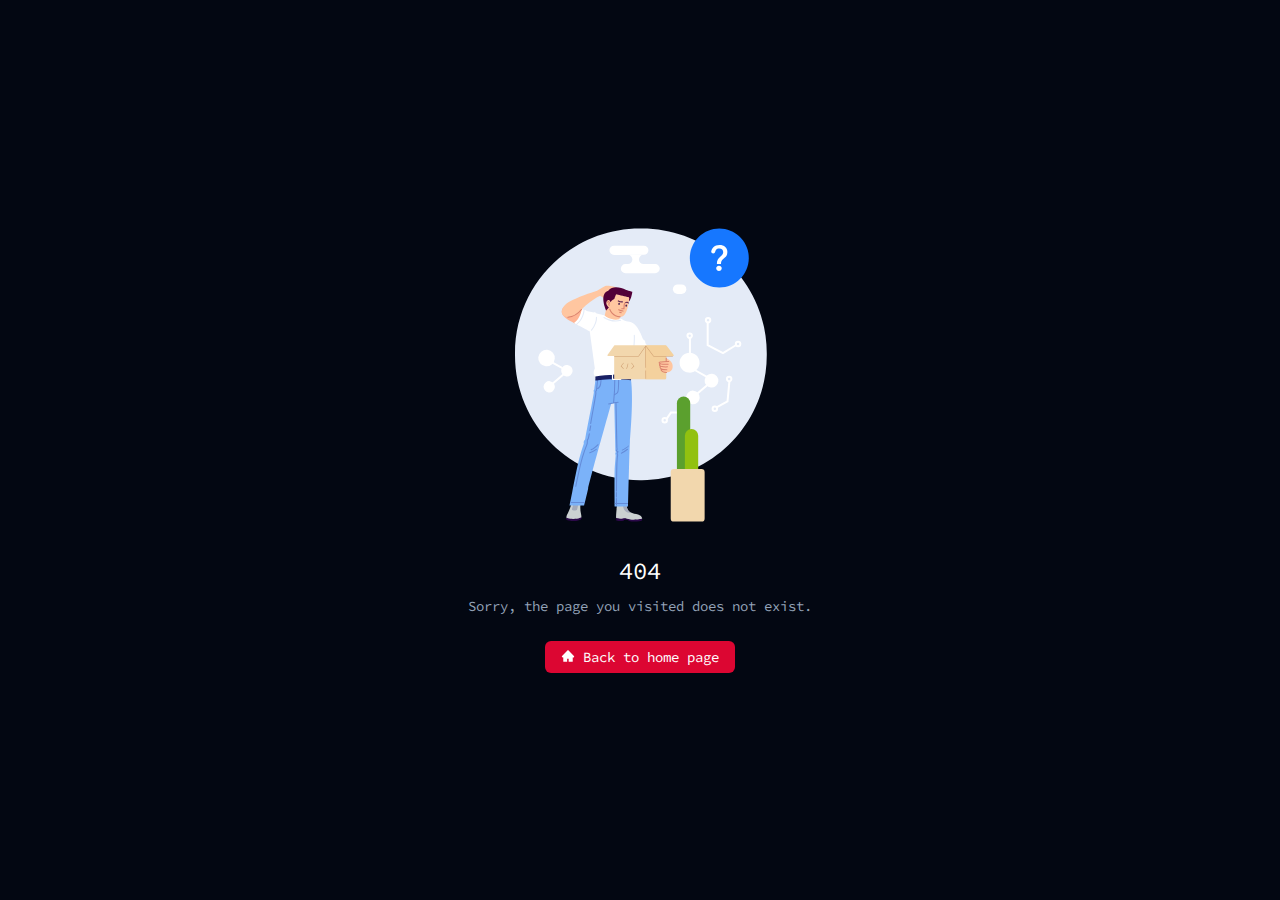
<file: index.html>
<!doctype html>
<html lang="en" data-theme="dark" style="background-color: black !important">
  <head>
    <title>deGPT</title>
    <link rel="shortcut icon" href="/favicon.ico" type="image/x-icon" />
    <meta itemprop="image" content="/thumbnail.png" />
    <meta name="title" content="" />

    <meta property="og:url" content="https://" />
    <meta name="og:description" content="" />
    <meta property="og:type" content="website" />
    <meta property="og:image" content="/thumbnail.png" />
    <meta itemprop="image" content="/thumbnail.png" />

    <meta property="twitter:card" content="summary_large_image" />
    <meta property="twitter:url" content="" />
    <meta property="twitter:title" content="" />
    <meta property="twitter:description" content="" />
    <meta property="twitter:image" content="/thumbnail.png" />

    <meta itemprop="image" content="/thumbnail.png" />
    <meta charset="UTF-8" />
    <meta httpEquiv="X-UA-Compatible" content="IE=edge" />
    <meta name="viewport" content="width=device-width, initial-scale=1.0" />
    <script type="module" crossorigin src="/assets/index-T1S5FWgF.js"></script>
    <link rel="stylesheet" crossorigin href="/assets/index-DA_Y5IA1.css">
  </head>
  <body>
    <div id="root"></div>
  </body>
</html>
</file>
<file: assets/index-DA_Y5IA1.css>
@import"https://fonts.googleapis.com/css2?family=DM+Sans:wght@400;500;700&display=swap";:root{--toastify-color-light: #fff;--toastify-color-dark: #121212;--toastify-color-info: #3498db;--toastify-color-success: #07bc0c;--toastify-color-warning: #f1c40f;--toastify-color-error: #e74c3c;--toastify-color-transparent: rgba(255, 255, 255, .7);--toastify-icon-color-info: var(--toastify-color-info);--toastify-icon-color-success: var(--toastify-color-success);--toastify-icon-color-warning: var(--toastify-color-warning);--toastify-icon-color-error: var(--toastify-color-error);--toastify-toast-width: 320px;--toastify-toast-offset: 16px;--toastify-toast-top: max(var(--toastify-toast-offset), env(safe-area-inset-top));--toastify-toast-right: max(var(--toastify-toast-offset), env(safe-area-inset-right));--toastify-toast-left: max(var(--toastify-toast-offset), env(safe-area-inset-left));--toastify-toast-bottom: max(var(--toastify-toast-offset), env(safe-area-inset-bottom));--toastify-toast-background: #fff;--toastify-toast-min-height: 64px;--toastify-toast-max-height: 800px;--toastify-toast-bd-radius: 6px;--toastify-font-family: sans-serif;--toastify-z-index: 9999;--toastify-text-color-light: #757575;--toastify-text-color-dark: #fff;--toastify-text-color-info: #fff;--toastify-text-color-success: #fff;--toastify-text-color-warning: #fff;--toastify-text-color-error: #fff;--toastify-spinner-color: #616161;--toastify-spinner-color-empty-area: #e0e0e0;--toastify-color-progress-light: linear-gradient( to right, #4cd964, #5ac8fa, #007aff, #34aadc, #5856d6, #ff2d55 );--toastify-color-progress-dark: #bb86fc;--toastify-color-progress-info: var(--toastify-color-info);--toastify-color-progress-success: var(--toastify-color-success);--toastify-color-progress-warning: var(--toastify-color-warning);--toastify-color-progress-error: var(--toastify-color-error);--toastify-color-progress-bgo: .2}.Toastify__toast-container{z-index:var(--toastify-z-index);-webkit-transform:translate3d(0,0,var(--toastify-z-index));position:fixed;padding:4px;width:var(--toastify-toast-width);box-sizing:border-box;color:#fff}.Toastify__toast-container--top-left{top:var(--toastify-toast-top);left:var(--toastify-toast-left)}.Toastify__toast-container--top-center{top:var(--toastify-toast-top);left:50%;transform:translate(-50%)}.Toastify__toast-container--top-right{top:var(--toastify-toast-top);right:var(--toastify-toast-right)}.Toastify__toast-container--bottom-left{bottom:var(--toastify-toast-bottom);left:var(--toastify-toast-left)}.Toastify__toast-container--bottom-center{bottom:var(--toastify-toast-bottom);left:50%;transform:translate(-50%)}.Toastify__toast-container--bottom-right{bottom:var(--toastify-toast-bottom);right:var(--toastify-toast-right)}@media only screen and (max-width : 480px){.Toastify__toast-container{width:100vw;padding:0;left:env(safe-area-inset-left);margin:0}.Toastify__toast-container--top-left,.Toastify__toast-container--top-center,.Toastify__toast-container--top-right{top:env(safe-area-inset-top);transform:translate(0)}.Toastify__toast-container--bottom-left,.Toastify__toast-container--bottom-center,.Toastify__toast-container--bottom-right{bottom:env(safe-area-inset-bottom);transform:translate(0)}.Toastify__toast-container--rtl{right:env(safe-area-inset-right);left:initial}}.Toastify__toast{--y: 0;position:relative;touch-action:none;min-height:var(--toastify-toast-min-height);box-sizing:border-box;margin-bottom:1rem;padding:8px;border-radius:var(--toastify-toast-bd-radius);box-shadow:0 4px 12px #0000001a;display:flex;justify-content:space-between;max-height:var(--toastify-toast-max-height);font-family:var(--toastify-font-family);cursor:default;direction:ltr;z-index:0;overflow:hidden}.Toastify__toast--stacked{position:absolute;width:100%;transform:translate3d(0,var(--y),0) scale(var(--s));transition:transform .3s}.Toastify__toast--stacked[data-collapsed] .Toastify__toast-body,.Toastify__toast--stacked[data-collapsed] .Toastify__close-button{transition:opacity .1s}.Toastify__toast--stacked[data-collapsed=false]{overflow:visible}.Toastify__toast--stacked[data-collapsed=true]:not(:last-child)>*{opacity:0}.Toastify__toast--stacked:after{content:"";position:absolute;left:0;right:0;height:calc(var(--g) * 1px);bottom:100%}.Toastify__toast--stacked[data-pos=top]{top:0}.Toastify__toast--stacked[data-pos=bot]{bottom:0}.Toastify__toast--stacked[data-pos=bot].Toastify__toast--stacked:before{transform-origin:top}.Toastify__toast--stacked[data-pos=top].Toastify__toast--stacked:before{transform-origin:bottom}.Toastify__toast--stacked:before{content:"";position:absolute;left:0;right:0;bottom:0;height:100%;transform:scaleY(3);z-index:-1}.Toastify__toast--rtl{direction:rtl}.Toastify__toast--close-on-click{cursor:pointer}.Toastify__toast-body{margin:auto 0;flex:1 1 auto;padding:6px;display:flex;align-items:center}.Toastify__toast-body>div:last-child{word-break:break-word;flex:1}.Toastify__toast-icon{margin-inline-end:10px;width:20px;flex-shrink:0;display:flex}.Toastify--animate{animation-fill-mode:both;animation-duration:.5s}.Toastify--animate-icon{animation-fill-mode:both;animation-duration:.3s}@media only screen and (max-width : 480px){.Toastify__toast{margin-bottom:0;border-radius:0}}.Toastify__toast-theme--dark{background:var(--toastify-color-dark);color:var(--toastify-text-color-dark)}.Toastify__toast-theme--light,.Toastify__toast-theme--colored.Toastify__toast--default{background:var(--toastify-color-light);color:var(--toastify-text-color-light)}.Toastify__toast-theme--colored.Toastify__toast--info{color:var(--toastify-text-color-info);background:var(--toastify-color-info)}.Toastify__toast-theme--colored.Toastify__toast--success{color:var(--toastify-text-color-success);background:var(--toastify-color-success)}.Toastify__toast-theme--colored.Toastify__toast--warning{color:var(--toastify-text-color-warning);background:var(--toastify-color-warning)}.Toastify__toast-theme--colored.Toastify__toast--error{color:var(--toastify-text-color-error);background:var(--toastify-color-error)}.Toastify__progress-bar-theme--light{background:var(--toastify-color-progress-light)}.Toastify__progress-bar-theme--dark{background:var(--toastify-color-progress-dark)}.Toastify__progress-bar--info{background:var(--toastify-color-progress-info)}.Toastify__progress-bar--success{background:var(--toastify-color-progress-success)}.Toastify__progress-bar--warning{background:var(--toastify-color-progress-warning)}.Toastify__progress-bar--error{background:var(--toastify-color-progress-error)}.Toastify__progress-bar-theme--colored.Toastify__progress-bar--info,.Toastify__progress-bar-theme--colored.Toastify__progress-bar--success,.Toastify__progress-bar-theme--colored.Toastify__progress-bar--warning,.Toastify__progress-bar-theme--colored.Toastify__progress-bar--error{background:var(--toastify-color-transparent)}.Toastify__close-button{color:#fff;background:transparent;outline:none;border:none;padding:0;cursor:pointer;opacity:.7;transition:.3s ease;align-self:flex-start;z-index:1}.Toastify__close-button--light{color:#000;opacity:.3}.Toastify__close-button>svg{fill:currentColor;height:16px;width:14px}.Toastify__close-button:hover,.Toastify__close-button:focus{opacity:1}@keyframes Toastify__trackProgress{0%{transform:scaleX(1)}to{transform:scaleX(0)}}.Toastify__progress-bar{position:absolute;bottom:0;left:0;width:100%;height:100%;z-index:var(--toastify-z-index);opacity:.7;transform-origin:left;border-bottom-left-radius:var(--toastify-toast-bd-radius)}.Toastify__progress-bar--animated{animation:Toastify__trackProgress linear 1 forwards}.Toastify__progress-bar--controlled{transition:transform .2s}.Toastify__progress-bar--rtl{right:0;left:initial;transform-origin:right;border-bottom-left-radius:initial;border-bottom-right-radius:var(--toastify-toast-bd-radius)}.Toastify__progress-bar--wrp{position:absolute;bottom:0;left:0;width:100%;height:5px;border-bottom-left-radius:var(--toastify-toast-bd-radius)}.Toastify__progress-bar--wrp[data-hidden=true]{opacity:0}.Toastify__progress-bar--bg{opacity:var(--toastify-color-progress-bgo);width:100%;height:100%}.Toastify__spinner{width:20px;height:20px;box-sizing:border-box;border:2px solid;border-radius:100%;border-color:var(--toastify-spinner-color-empty-area);border-right-color:var(--toastify-spinner-color);animation:Toastify__spin .65s linear infinite}@keyframes Toastify__bounceInRight{0%,60%,75%,90%,to{animation-timing-function:cubic-bezier(.215,.61,.355,1)}0%{opacity:0;transform:translate3d(3000px,0,0)}60%{opacity:1;transform:translate3d(-25px,0,0)}75%{transform:translate3d(10px,0,0)}90%{transform:translate3d(-5px,0,0)}to{transform:none}}@keyframes Toastify__bounceOutRight{20%{opacity:1;transform:translate3d(-20px,var(--y),0)}to{opacity:0;transform:translate3d(2000px,var(--y),0)}}@keyframes Toastify__bounceInLeft{0%,60%,75%,90%,to{animation-timing-function:cubic-bezier(.215,.61,.355,1)}0%{opacity:0;transform:translate3d(-3000px,0,0)}60%{opacity:1;transform:translate3d(25px,0,0)}75%{transform:translate3d(-10px,0,0)}90%{transform:translate3d(5px,0,0)}to{transform:none}}@keyframes Toastify__bounceOutLeft{20%{opacity:1;transform:translate3d(20px,var(--y),0)}to{opacity:0;transform:translate3d(-2000px,var(--y),0)}}@keyframes Toastify__bounceInUp{0%,60%,75%,90%,to{animation-timing-function:cubic-bezier(.215,.61,.355,1)}0%{opacity:0;transform:translate3d(0,3000px,0)}60%{opacity:1;transform:translate3d(0,-20px,0)}75%{transform:translate3d(0,10px,0)}90%{transform:translate3d(0,-5px,0)}to{transform:translateZ(0)}}@keyframes Toastify__bounceOutUp{20%{transform:translate3d(0,calc(var(--y) - 10px),0)}40%,45%{opacity:1;transform:translate3d(0,calc(var(--y) + 20px),0)}to{opacity:0;transform:translate3d(0,-2000px,0)}}@keyframes Toastify__bounceInDown{0%,60%,75%,90%,to{animation-timing-function:cubic-bezier(.215,.61,.355,1)}0%{opacity:0;transform:translate3d(0,-3000px,0)}60%{opacity:1;transform:translate3d(0,25px,0)}75%{transform:translate3d(0,-10px,0)}90%{transform:translate3d(0,5px,0)}to{transform:none}}@keyframes Toastify__bounceOutDown{20%{transform:translate3d(0,calc(var(--y) - 10px),0)}40%,45%{opacity:1;transform:translate3d(0,calc(var(--y) + 20px),0)}to{opacity:0;transform:translate3d(0,2000px,0)}}.Toastify__bounce-enter--top-left,.Toastify__bounce-enter--bottom-left{animation-name:Toastify__bounceInLeft}.Toastify__bounce-enter--top-right,.Toastify__bounce-enter--bottom-right{animation-name:Toastify__bounceInRight}.Toastify__bounce-enter--top-center{animation-name:Toastify__bounceInDown}.Toastify__bounce-enter--bottom-center{animation-name:Toastify__bounceInUp}.Toastify__bounce-exit--top-left,.Toastify__bounce-exit--bottom-left{animation-name:Toastify__bounceOutLeft}.Toastify__bounce-exit--top-right,.Toastify__bounce-exit--bottom-right{animation-name:Toastify__bounceOutRight}.Toastify__bounce-exit--top-center{animation-name:Toastify__bounceOutUp}.Toastify__bounce-exit--bottom-center{animation-name:Toastify__bounceOutDown}@keyframes Toastify__zoomIn{0%{opacity:0;transform:scale3d(.3,.3,.3)}50%{opacity:1}}@keyframes Toastify__zoomOut{0%{opacity:1}50%{opacity:0;transform:translate3d(0,var(--y),0) scale3d(.3,.3,.3)}to{opacity:0}}.Toastify__zoom-enter{animation-name:Toastify__zoomIn}.Toastify__zoom-exit{animation-name:Toastify__zoomOut}@keyframes Toastify__flipIn{0%{transform:perspective(400px) rotateX(90deg);animation-timing-function:ease-in;opacity:0}40%{transform:perspective(400px) rotateX(-20deg);animation-timing-function:ease-in}60%{transform:perspective(400px) rotateX(10deg);opacity:1}80%{transform:perspective(400px) rotateX(-5deg)}to{transform:perspective(400px)}}@keyframes Toastify__flipOut{0%{transform:translate3d(0,var(--y),0) perspective(400px)}30%{transform:translate3d(0,var(--y),0) perspective(400px) rotateX(-20deg);opacity:1}to{transform:translate3d(0,var(--y),0) perspective(400px) rotateX(90deg);opacity:0}}.Toastify__flip-enter{animation-name:Toastify__flipIn}.Toastify__flip-exit{animation-name:Toastify__flipOut}@keyframes Toastify__slideInRight{0%{transform:translate3d(110%,0,0);visibility:visible}to{transform:translate3d(0,var(--y),0)}}@keyframes Toastify__slideInLeft{0%{transform:translate3d(-110%,0,0);visibility:visible}to{transform:translate3d(0,var(--y),0)}}@keyframes Toastify__slideInUp{0%{transform:translate3d(0,110%,0);visibility:visible}to{transform:translate3d(0,var(--y),0)}}@keyframes Toastify__slideInDown{0%{transform:translate3d(0,-110%,0);visibility:visible}to{transform:translate3d(0,var(--y),0)}}@keyframes Toastify__slideOutRight{0%{transform:translate3d(0,var(--y),0)}to{visibility:hidden;transform:translate3d(110%,var(--y),0)}}@keyframes Toastify__slideOutLeft{0%{transform:translate3d(0,var(--y),0)}to{visibility:hidden;transform:translate3d(-110%,var(--y),0)}}@keyframes Toastify__slideOutDown{0%{transform:translate3d(0,var(--y),0)}to{visibility:hidden;transform:translate3d(0,500px,0)}}@keyframes Toastify__slideOutUp{0%{transform:translate3d(0,var(--y),0)}to{visibility:hidden;transform:translate3d(0,-500px,0)}}.Toastify__slide-enter--top-left,.Toastify__slide-enter--bottom-left{animation-name:Toastify__slideInLeft}.Toastify__slide-enter--top-right,.Toastify__slide-enter--bottom-right{animation-name:Toastify__slideInRight}.Toastify__slide-enter--top-center{animation-name:Toastify__slideInDown}.Toastify__slide-enter--bottom-center{animation-name:Toastify__slideInUp}.Toastify__slide-exit--top-left,.Toastify__slide-exit--bottom-left{animation-name:Toastify__slideOutLeft;animation-timing-function:ease-in;animation-duration:.3s}.Toastify__slide-exit--top-right,.Toastify__slide-exit--bottom-right{animation-name:Toastify__slideOutRight;animation-timing-function:ease-in;animation-duration:.3s}.Toastify__slide-exit--top-center{animation-name:Toastify__slideOutUp;animation-timing-function:ease-in;animation-duration:.3s}.Toastify__slide-exit--bottom-center{animation-name:Toastify__slideOutDown;animation-timing-function:ease-in;animation-duration:.3s}@keyframes Toastify__spin{0%{transform:rotate(0)}to{transform:rotate(360deg)}}body.swal2-shown:not(.swal2-no-backdrop,.swal2-toast-shown){overflow:hidden}body.swal2-height-auto{height:auto!important}body.swal2-no-backdrop .swal2-container{background-color:transparent!important;pointer-events:none}body.swal2-no-backdrop .swal2-container .swal2-popup{pointer-events:all}body.swal2-no-backdrop .swal2-container .swal2-modal{box-shadow:0 0 10px #0006}body.swal2-toast-shown .swal2-container{box-sizing:border-box;width:360px;max-width:100%;background-color:transparent;pointer-events:none}body.swal2-toast-shown .swal2-container.swal2-top{inset:0 auto auto 50%;transform:translate(-50%)}body.swal2-toast-shown .swal2-container.swal2-top-end,body.swal2-toast-shown .swal2-container.swal2-top-right{inset:0 0 auto auto}body.swal2-toast-shown .swal2-container.swal2-top-start,body.swal2-toast-shown .swal2-container.swal2-top-left{inset:0 auto auto 0}body.swal2-toast-shown .swal2-container.swal2-center-start,body.swal2-toast-shown .swal2-container.swal2-center-left{inset:50% auto auto 0;transform:translateY(-50%)}body.swal2-toast-shown .swal2-container.swal2-center{inset:50% auto auto 50%;transform:translate(-50%,-50%)}body.swal2-toast-shown .swal2-container.swal2-center-end,body.swal2-toast-shown .swal2-container.swal2-center-right{inset:50% 0 auto auto;transform:translateY(-50%)}body.swal2-toast-shown .swal2-container.swal2-bottom-start,body.swal2-toast-shown .swal2-container.swal2-bottom-left{inset:auto auto 0 0}body.swal2-toast-shown .swal2-container.swal2-bottom{inset:auto auto 0 50%;transform:translate(-50%)}body.swal2-toast-shown .swal2-container.swal2-bottom-end,body.swal2-toast-shown .swal2-container.swal2-bottom-right{inset:auto 0 0 auto}@media print{body.swal2-shown:not(.swal2-no-backdrop,.swal2-toast-shown){overflow-y:scroll!important}body.swal2-shown:not(.swal2-no-backdrop,.swal2-toast-shown)>[aria-hidden=true]{display:none}body.swal2-shown:not(.swal2-no-backdrop,.swal2-toast-shown) .swal2-container{position:static!important}}div:where(.swal2-container){display:grid;position:fixed;z-index:1060;top:0;right:0;bottom:0;left:0;box-sizing:border-box;grid-template-areas:"top-start     top            top-end" "center-start  center         center-end" "bottom-start  bottom-center  bottom-end";grid-template-rows:minmax(min-content,auto) minmax(min-content,auto) minmax(min-content,auto);height:100%;padding:.625em;overflow-x:hidden;transition:background-color .1s;-webkit-overflow-scrolling:touch}div:where(.swal2-container).swal2-backdrop-show,div:where(.swal2-container).swal2-noanimation{background:#0006}div:where(.swal2-container).swal2-backdrop-hide{background:transparent!important}div:where(.swal2-container).swal2-top-start,div:where(.swal2-container).swal2-center-start,div:where(.swal2-container).swal2-bottom-start{grid-template-columns:minmax(0,1fr) auto auto}div:where(.swal2-container).swal2-top,div:where(.swal2-container).swal2-center,div:where(.swal2-container).swal2-bottom{grid-template-columns:auto minmax(0,1fr) auto}div:where(.swal2-container).swal2-top-end,div:where(.swal2-container).swal2-center-end,div:where(.swal2-container).swal2-bottom-end{grid-template-columns:auto auto minmax(0,1fr)}div:where(.swal2-container).swal2-top-start>.swal2-popup{align-self:start}div:where(.swal2-container).swal2-top>.swal2-popup{grid-column:2;place-self:start center}div:where(.swal2-container).swal2-top-end>.swal2-popup,div:where(.swal2-container).swal2-top-right>.swal2-popup{grid-column:3;place-self:start end}div:where(.swal2-container).swal2-center-start>.swal2-popup,div:where(.swal2-container).swal2-center-left>.swal2-popup{grid-row:2;align-self:center}div:where(.swal2-container).swal2-center>.swal2-popup{grid-column:2;grid-row:2;place-self:center center}div:where(.swal2-container).swal2-center-end>.swal2-popup,div:where(.swal2-container).swal2-center-right>.swal2-popup{grid-column:3;grid-row:2;place-self:center end}div:where(.swal2-container).swal2-bottom-start>.swal2-popup,div:where(.swal2-container).swal2-bottom-left>.swal2-popup{grid-column:1;grid-row:3;align-self:end}div:where(.swal2-container).swal2-bottom>.swal2-popup{grid-column:2;grid-row:3;place-self:end center}div:where(.swal2-container).swal2-bottom-end>.swal2-popup,div:where(.swal2-container).swal2-bottom-right>.swal2-popup{grid-column:3;grid-row:3;place-self:end end}div:where(.swal2-container).swal2-grow-row>.swal2-popup,div:where(.swal2-container).swal2-grow-fullscreen>.swal2-popup{grid-column:1/4;width:100%}div:where(.swal2-container).swal2-grow-column>.swal2-popup,div:where(.swal2-container).swal2-grow-fullscreen>.swal2-popup{grid-row:1/4;align-self:stretch}div:where(.swal2-container).swal2-no-transition{transition:none!important}div:where(.swal2-container) div:where(.swal2-popup){display:none;position:relative;box-sizing:border-box;grid-template-columns:minmax(0,100%);width:32em;max-width:100%;padding:0 0 1.25em;border:none;border-radius:5px;background:#fff;color:#545454;font-family:inherit;font-size:1rem}div:where(.swal2-container) div:where(.swal2-popup):focus{outline:none}div:where(.swal2-container) div:where(.swal2-popup).swal2-loading{overflow-y:hidden}div:where(.swal2-container) div:where(.swal2-popup).swal2-draggable{cursor:grab}div:where(.swal2-container) div:where(.swal2-popup).swal2-draggable div:where(.swal2-icon){cursor:grab}div:where(.swal2-container) div:where(.swal2-popup).swal2-dragging{cursor:grabbing}div:where(.swal2-container) div:where(.swal2-popup).swal2-dragging div:where(.swal2-icon){cursor:grabbing}div:where(.swal2-container) h2:where(.swal2-title){position:relative;max-width:100%;margin:0;padding:.8em 1em 0;color:inherit;font-size:1.875em;font-weight:600;text-align:center;text-transform:none;word-wrap:break-word;cursor:initial}div:where(.swal2-container) div:where(.swal2-actions){display:flex;z-index:1;box-sizing:border-box;flex-wrap:wrap;align-items:center;justify-content:center;width:auto;margin:1.25em auto 0;padding:0}div:where(.swal2-container) div:where(.swal2-actions):not(.swal2-loading) .swal2-styled[disabled]{opacity:.4}div:where(.swal2-container) div:where(.swal2-actions):not(.swal2-loading) .swal2-styled:hover{background-image:linear-gradient(#0000001a,#0000001a)}div:where(.swal2-container) div:where(.swal2-actions):not(.swal2-loading) .swal2-styled:active{background-image:linear-gradient(#0003,#0003)}div:where(.swal2-container) div:where(.swal2-loader){display:none;align-items:center;justify-content:center;width:2.2em;height:2.2em;margin:0 1.875em;animation:swal2-rotate-loading 1.5s linear 0s infinite normal;border-width:.25em;border-style:solid;border-radius:100%;border-color:#2778c4 transparent #2778c4 transparent}div:where(.swal2-container) button:where(.swal2-styled){margin:.3125em;padding:.625em 1.1em;transition:box-shadow .1s;box-shadow:0 0 0 3px transparent;font-weight:500}div:where(.swal2-container) button:where(.swal2-styled):not([disabled]){cursor:pointer}div:where(.swal2-container) button:where(.swal2-styled):where(.swal2-confirm){border:0;border-radius:.25em;background:initial;background-color:#7066e0;color:#fff;font-size:1em}div:where(.swal2-container) button:where(.swal2-styled):where(.swal2-confirm):focus-visible{box-shadow:0 0 0 3px #7066e080}div:where(.swal2-container) button:where(.swal2-styled):where(.swal2-deny){border:0;border-radius:.25em;background:initial;background-color:#dc3741;color:#fff;font-size:1em}div:where(.swal2-container) button:where(.swal2-styled):where(.swal2-deny):focus-visible{box-shadow:0 0 0 3px #dc374180}div:where(.swal2-container) button:where(.swal2-styled):where(.swal2-cancel){border:0;border-radius:.25em;background:initial;background-color:#6e7881;color:#fff;font-size:1em}div:where(.swal2-container) button:where(.swal2-styled):where(.swal2-cancel):focus-visible{box-shadow:0 0 0 3px #6e788180}div:where(.swal2-container) button:where(.swal2-styled).swal2-default-outline:focus-visible{box-shadow:0 0 0 3px #6496c880}div:where(.swal2-container) button:where(.swal2-styled):focus-visible{outline:none}div:where(.swal2-container) button:where(.swal2-styled)::-moz-focus-inner{border:0}div:where(.swal2-container) div:where(.swal2-footer){margin:1em 0 0;padding:1em 1em 0;border-top:1px solid #eee;color:inherit;font-size:1em;text-align:center;cursor:initial}div:where(.swal2-container) .swal2-timer-progress-bar-container{position:absolute;right:0;bottom:0;left:0;grid-column:auto!important;overflow:hidden;border-bottom-right-radius:5px;border-bottom-left-radius:5px}div:where(.swal2-container) div:where(.swal2-timer-progress-bar){width:100%;height:.25em;background:#0003}div:where(.swal2-container) img:where(.swal2-image){max-width:100%;margin:2em auto 1em;cursor:initial}div:where(.swal2-container) button:where(.swal2-close){z-index:2;align-items:center;justify-content:center;width:1.2em;height:1.2em;margin-top:0;margin-right:0;margin-bottom:-1.2em;padding:0;overflow:hidden;transition:color .1s,box-shadow .1s;border:none;border-radius:5px;background:transparent;color:#ccc;font-family:monospace;font-size:2.5em;cursor:pointer;justify-self:end}div:where(.swal2-container) button:where(.swal2-close):hover{transform:none;background:transparent;color:#f27474}div:where(.swal2-container) button:where(.swal2-close):focus-visible{outline:none;box-shadow:inset 0 0 0 3px #6496c880}div:where(.swal2-container) button:where(.swal2-close)::-moz-focus-inner{border:0}div:where(.swal2-container) div:where(.swal2-html-container){z-index:1;justify-content:center;margin:0;padding:1em 1.6em .3em;overflow:auto;color:inherit;font-size:1.125em;font-weight:400;line-height:normal;text-align:center;word-wrap:break-word;word-break:break-word;cursor:initial}div:where(.swal2-container) input:where(.swal2-input),div:where(.swal2-container) input:where(.swal2-file),div:where(.swal2-container) textarea:where(.swal2-textarea),div:where(.swal2-container) select:where(.swal2-select),div:where(.swal2-container) div:where(.swal2-radio),div:where(.swal2-container) label:where(.swal2-checkbox){margin:1em 2em 3px}div:where(.swal2-container) input:where(.swal2-input),div:where(.swal2-container) input:where(.swal2-file),div:where(.swal2-container) textarea:where(.swal2-textarea){box-sizing:border-box;width:auto;transition:border-color .1s,box-shadow .1s;border:1px solid #d9d9d9;border-radius:.1875em;background:transparent;box-shadow:inset 0 1px 1px #0000000f,0 0 0 3px transparent;color:inherit;font-size:1.125em}div:where(.swal2-container) input:where(.swal2-input).swal2-inputerror,div:where(.swal2-container) input:where(.swal2-file).swal2-inputerror,div:where(.swal2-container) textarea:where(.swal2-textarea).swal2-inputerror{border-color:#f27474!important;box-shadow:0 0 2px #f27474!important}div:where(.swal2-container) input:where(.swal2-input):focus,div:where(.swal2-container) input:where(.swal2-file):focus,div:where(.swal2-container) textarea:where(.swal2-textarea):focus{border:1px solid #b4dbed;outline:none;box-shadow:inset 0 1px 1px #0000000f,0 0 0 3px #6496c880}div:where(.swal2-container) input:where(.swal2-input)::-moz-placeholder,div:where(.swal2-container) input:where(.swal2-file)::-moz-placeholder,div:where(.swal2-container) textarea:where(.swal2-textarea)::-moz-placeholder{color:#ccc}div:where(.swal2-container) input:where(.swal2-input)::placeholder,div:where(.swal2-container) input:where(.swal2-file)::placeholder,div:where(.swal2-container) textarea:where(.swal2-textarea)::placeholder{color:#ccc}div:where(.swal2-container) .swal2-range{margin:1em 2em 3px;background:#fff}div:where(.swal2-container) .swal2-range input{width:80%}div:where(.swal2-container) .swal2-range output{width:20%;color:inherit;font-weight:600;text-align:center}div:where(.swal2-container) .swal2-range input,div:where(.swal2-container) .swal2-range output{height:2.625em;padding:0;font-size:1.125em;line-height:2.625em}div:where(.swal2-container) .swal2-input{height:2.625em;padding:0 .75em}div:where(.swal2-container) .swal2-file{width:75%;margin-right:auto;margin-left:auto;background:transparent;font-size:1.125em}div:where(.swal2-container) .swal2-textarea{height:6.75em;padding:.75em}div:where(.swal2-container) .swal2-select{min-width:50%;max-width:100%;padding:.375em .625em;background:transparent;color:inherit;font-size:1.125em}div:where(.swal2-container) .swal2-radio,div:where(.swal2-container) .swal2-checkbox{align-items:center;justify-content:center;background:#fff;color:inherit}div:where(.swal2-container) .swal2-radio label,div:where(.swal2-container) .swal2-checkbox label{margin:0 .6em;font-size:1.125em}div:where(.swal2-container) .swal2-radio input,div:where(.swal2-container) .swal2-checkbox input{flex-shrink:0;margin:0 .4em}div:where(.swal2-container) label:where(.swal2-input-label){display:flex;justify-content:center;margin:1em auto 0}div:where(.swal2-container) div:where(.swal2-validation-message){align-items:center;justify-content:center;margin:1em 0 0;padding:.625em;overflow:hidden;background:#f0f0f0;color:#666;font-size:1em;font-weight:300}div:where(.swal2-container) div:where(.swal2-validation-message):before{content:"!";display:inline-block;width:1.5em;min-width:1.5em;height:1.5em;margin:0 .625em;border-radius:50%;background-color:#f27474;color:#fff;font-weight:600;line-height:1.5em;text-align:center}div:where(.swal2-container) .swal2-progress-steps{flex-wrap:wrap;align-items:center;max-width:100%;margin:1.25em auto;padding:0;background:transparent;font-weight:600}div:where(.swal2-container) .swal2-progress-steps li{display:inline-block;position:relative}div:where(.swal2-container) .swal2-progress-steps .swal2-progress-step{z-index:20;flex-shrink:0;width:2em;height:2em;border-radius:2em;background:#2778c4;color:#fff;line-height:2em;text-align:center}div:where(.swal2-container) .swal2-progress-steps .swal2-progress-step.swal2-active-progress-step{background:#2778c4}div:where(.swal2-container) .swal2-progress-steps .swal2-progress-step.swal2-active-progress-step~.swal2-progress-step{background:#add8e6;color:#fff}div:where(.swal2-container) .swal2-progress-steps .swal2-progress-step.swal2-active-progress-step~.swal2-progress-step-line{background:#add8e6}div:where(.swal2-container) .swal2-progress-steps .swal2-progress-step-line{z-index:10;flex-shrink:0;width:2.5em;height:.4em;margin:0 -1px;background:#2778c4}div:where(.swal2-icon){position:relative;box-sizing:content-box;justify-content:center;width:5em;height:5em;margin:2.5em auto .6em;border:.25em solid transparent;border-radius:50%;border-color:#000;font-family:inherit;line-height:5em;cursor:default;-webkit-user-select:none;-moz-user-select:none;user-select:none}div:where(.swal2-icon) .swal2-icon-content{display:flex;align-items:center;font-size:3.75em}div:where(.swal2-icon).swal2-error{border-color:#f27474;color:#f27474}div:where(.swal2-icon).swal2-error .swal2-x-mark{position:relative;flex-grow:1}div:where(.swal2-icon).swal2-error [class^=swal2-x-mark-line]{display:block;position:absolute;top:2.3125em;width:2.9375em;height:.3125em;border-radius:.125em;background-color:#f27474}div:where(.swal2-icon).swal2-error [class^=swal2-x-mark-line][class$=left]{left:1.0625em;transform:rotate(45deg)}div:where(.swal2-icon).swal2-error [class^=swal2-x-mark-line][class$=right]{right:1em;transform:rotate(-45deg)}div:where(.swal2-icon).swal2-error.swal2-icon-show{animation:swal2-animate-error-icon .5s}div:where(.swal2-icon).swal2-error.swal2-icon-show .swal2-x-mark{animation:swal2-animate-error-x-mark .5s}div:where(.swal2-icon).swal2-warning{border-color:#f8bb86;color:#f8bb86}div:where(.swal2-icon).swal2-warning.swal2-icon-show{animation:swal2-animate-error-icon .5s}div:where(.swal2-icon).swal2-warning.swal2-icon-show .swal2-icon-content{animation:swal2-animate-i-mark .5s}div:where(.swal2-icon).swal2-info{border-color:#3fc3ee;color:#3fc3ee}div:where(.swal2-icon).swal2-info.swal2-icon-show{animation:swal2-animate-error-icon .5s}div:where(.swal2-icon).swal2-info.swal2-icon-show .swal2-icon-content{animation:swal2-animate-i-mark .8s}div:where(.swal2-icon).swal2-question{border-color:#87adbd;color:#87adbd}div:where(.swal2-icon).swal2-question.swal2-icon-show{animation:swal2-animate-error-icon .5s}div:where(.swal2-icon).swal2-question.swal2-icon-show .swal2-icon-content{animation:swal2-animate-question-mark .8s}div:where(.swal2-icon).swal2-success{border-color:#a5dc86;color:#a5dc86}div:where(.swal2-icon).swal2-success [class^=swal2-success-circular-line]{position:absolute;width:3.75em;height:7.5em;border-radius:50%}div:where(.swal2-icon).swal2-success [class^=swal2-success-circular-line][class$=left]{top:-.4375em;left:-2.0635em;transform:rotate(-45deg);transform-origin:3.75em 3.75em;border-radius:7.5em 0 0 7.5em}div:where(.swal2-icon).swal2-success [class^=swal2-success-circular-line][class$=right]{top:-.6875em;left:1.875em;transform:rotate(-45deg);transform-origin:0 3.75em;border-radius:0 7.5em 7.5em 0}div:where(.swal2-icon).swal2-success .swal2-success-ring{position:absolute;z-index:2;top:-.25em;left:-.25em;box-sizing:content-box;width:100%;height:100%;border:.25em solid rgba(165,220,134,.3);border-radius:50%}div:where(.swal2-icon).swal2-success .swal2-success-fix{position:absolute;z-index:1;top:.5em;left:1.625em;width:.4375em;height:5.625em;transform:rotate(-45deg)}div:where(.swal2-icon).swal2-success [class^=swal2-success-line]{display:block;position:absolute;z-index:2;height:.3125em;border-radius:.125em;background-color:#a5dc86}div:where(.swal2-icon).swal2-success [class^=swal2-success-line][class$=tip]{top:2.875em;left:.8125em;width:1.5625em;transform:rotate(45deg)}div:where(.swal2-icon).swal2-success [class^=swal2-success-line][class$=long]{top:2.375em;right:.5em;width:2.9375em;transform:rotate(-45deg)}div:where(.swal2-icon).swal2-success.swal2-icon-show .swal2-success-line-tip{animation:swal2-animate-success-line-tip .75s}div:where(.swal2-icon).swal2-success.swal2-icon-show .swal2-success-line-long{animation:swal2-animate-success-line-long .75s}div:where(.swal2-icon).swal2-success.swal2-icon-show .swal2-success-circular-line-right{animation:swal2-rotate-success-circular-line 4.25s ease-in}[class^=swal2]{-webkit-tap-highlight-color:transparent}.swal2-show{animation:swal2-show .3s}.swal2-hide{animation:swal2-hide .15s forwards}.swal2-noanimation{transition:none}.swal2-scrollbar-measure{position:absolute;top:-9999px;width:50px;height:50px;overflow:scroll}.swal2-rtl .swal2-close{margin-right:initial;margin-left:0}.swal2-rtl .swal2-timer-progress-bar{right:0;left:auto}.swal2-toast{box-sizing:border-box;grid-column:1/4!important;grid-row:1/4!important;grid-template-columns:min-content auto min-content;padding:1em;overflow-y:hidden;background:#fff;box-shadow:0 0 1px #00000013,0 1px 2px #00000013,1px 2px 4px #00000013,1px 3px 8px #00000013,2px 4px 16px #00000013;pointer-events:all}.swal2-toast>*{grid-column:2}.swal2-toast h2:where(.swal2-title){margin:.5em 1em;padding:0;font-size:1em;text-align:initial}.swal2-toast .swal2-loading{justify-content:center}.swal2-toast input:where(.swal2-input){height:2em;margin:.5em;font-size:1em}.swal2-toast .swal2-validation-message{font-size:1em}.swal2-toast div:where(.swal2-footer){margin:.5em 0 0;padding:.5em 0 0;font-size:.8em}.swal2-toast button:where(.swal2-close){grid-column:3/3;grid-row:1/99;align-self:center;width:.8em;height:.8em;margin:0;font-size:2em}.swal2-toast div:where(.swal2-html-container){margin:.5em 1em;padding:0;overflow:initial;font-size:1em;text-align:initial}.swal2-toast div:where(.swal2-html-container):empty{padding:0}.swal2-toast .swal2-loader{grid-column:1;grid-row:1/99;align-self:center;width:2em;height:2em;margin:.25em}.swal2-toast .swal2-icon{grid-column:1;grid-row:1/99;align-self:center;width:2em;min-width:2em;height:2em;margin:0 .5em 0 0}.swal2-toast .swal2-icon .swal2-icon-content{display:flex;align-items:center;font-size:1.8em;font-weight:700}.swal2-toast .swal2-icon.swal2-success .swal2-success-ring{width:2em;height:2em}.swal2-toast .swal2-icon.swal2-error [class^=swal2-x-mark-line]{top:.875em;width:1.375em}.swal2-toast .swal2-icon.swal2-error [class^=swal2-x-mark-line][class$=left]{left:.3125em}.swal2-toast .swal2-icon.swal2-error [class^=swal2-x-mark-line][class$=right]{right:.3125em}.swal2-toast div:where(.swal2-actions){justify-content:flex-start;height:auto;margin:.5em 0 0;padding:0 .5em}.swal2-toast button:where(.swal2-styled){margin:.25em .5em;padding:.4em .6em;font-size:1em}.swal2-toast .swal2-success{border-color:#a5dc86}.swal2-toast .swal2-success [class^=swal2-success-circular-line]{position:absolute;width:1.6em;height:3em;border-radius:50%}.swal2-toast .swal2-success [class^=swal2-success-circular-line][class$=left]{top:-.8em;left:-.5em;transform:rotate(-45deg);transform-origin:2em 2em;border-radius:4em 0 0 4em}.swal2-toast .swal2-success [class^=swal2-success-circular-line][class$=right]{top:-.25em;left:.9375em;transform-origin:0 1.5em;border-radius:0 4em 4em 0}.swal2-toast .swal2-success .swal2-success-ring{width:2em;height:2em}.swal2-toast .swal2-success .swal2-success-fix{top:0;left:.4375em;width:.4375em;height:2.6875em}.swal2-toast .swal2-success [class^=swal2-success-line]{height:.3125em}.swal2-toast .swal2-success [class^=swal2-success-line][class$=tip]{top:1.125em;left:.1875em;width:.75em}.swal2-toast .swal2-success [class^=swal2-success-line][class$=long]{top:.9375em;right:.1875em;width:1.375em}.swal2-toast .swal2-success.swal2-icon-show .swal2-success-line-tip{animation:swal2-toast-animate-success-line-tip .75s}.swal2-toast .swal2-success.swal2-icon-show .swal2-success-line-long{animation:swal2-toast-animate-success-line-long .75s}.swal2-toast.swal2-show{animation:swal2-toast-show .5s}.swal2-toast.swal2-hide{animation:swal2-toast-hide .1s forwards}@keyframes swal2-show{0%{transform:scale(.7)}45%{transform:scale(1.05)}80%{transform:scale(.95)}to{transform:scale(1)}}@keyframes swal2-hide{0%{transform:scale(1);opacity:1}to{transform:scale(.5);opacity:0}}@keyframes swal2-animate-success-line-tip{0%{top:1.1875em;left:.0625em;width:0}54%{top:1.0625em;left:.125em;width:0}70%{top:2.1875em;left:-.375em;width:3.125em}84%{top:3em;left:1.3125em;width:1.0625em}to{top:2.8125em;left:.8125em;width:1.5625em}}@keyframes swal2-animate-success-line-long{0%{top:3.375em;right:2.875em;width:0}65%{top:3.375em;right:2.875em;width:0}84%{top:2.1875em;right:0;width:3.4375em}to{top:2.375em;right:.5em;width:2.9375em}}@keyframes swal2-rotate-success-circular-line{0%{transform:rotate(-45deg)}5%{transform:rotate(-45deg)}12%{transform:rotate(-405deg)}to{transform:rotate(-405deg)}}@keyframes swal2-animate-error-x-mark{0%{margin-top:1.625em;transform:scale(.4);opacity:0}50%{margin-top:1.625em;transform:scale(.4);opacity:0}80%{margin-top:-.375em;transform:scale(1.15)}to{margin-top:0;transform:scale(1);opacity:1}}@keyframes swal2-animate-error-icon{0%{transform:rotateX(100deg);opacity:0}to{transform:rotateX(0);opacity:1}}@keyframes swal2-rotate-loading{0%{transform:rotate(0)}to{transform:rotate(360deg)}}@keyframes swal2-animate-question-mark{0%{transform:rotateY(-360deg)}to{transform:rotateY(0)}}@keyframes swal2-animate-i-mark{0%{transform:rotate(45deg);opacity:0}25%{transform:rotate(-25deg);opacity:.4}50%{transform:rotate(15deg);opacity:.8}75%{transform:rotate(-5deg);opacity:1}to{transform:rotateX(0);opacity:1}}@keyframes swal2-toast-show{0%{transform:translateY(-.625em) rotate(2deg)}33%{transform:translateY(0) rotate(-2deg)}66%{transform:translateY(.3125em) rotate(2deg)}to{transform:translateY(0) rotate(0)}}@keyframes swal2-toast-hide{to{transform:rotate(1deg);opacity:0}}@keyframes swal2-toast-animate-success-line-tip{0%{top:.5625em;left:.0625em;width:0}54%{top:.125em;left:.125em;width:0}70%{top:.625em;left:-.25em;width:1.625em}84%{top:1.0625em;left:.75em;width:.5em}to{top:1.125em;left:.1875em;width:.75em}}@keyframes swal2-toast-animate-success-line-long{0%{top:1.625em;right:1.375em;width:0}65%{top:1.25em;right:.9375em;width:0}84%{top:.9375em;right:0;width:1.125em}to{top:.9375em;right:.1875em;width:1.375em}}.wallet-adapter-button{background-color:transparent;border:none;color:#fff;cursor:pointer;display:flex;align-items:center;font-family:DM Sans,Roboto,Helvetica Neue,Helvetica,Arial,sans-serif;font-size:16px;font-weight:600;height:48px;line-height:48px;padding:0 24px;border-radius:4px}.wallet-adapter-button-trigger{background-color:#512da8}.wallet-adapter-button:not([disabled]):focus-visible{outline-color:#fff}.wallet-adapter-button:not([disabled]):hover{background-color:#1a1f2e}.wallet-adapter-button[disabled]{background:#404144;color:#999;cursor:not-allowed}.wallet-adapter-button-end-icon,.wallet-adapter-button-start-icon,.wallet-adapter-button-end-icon img,.wallet-adapter-button-start-icon img{display:flex;align-items:center;justify-content:center;width:24px;height:24px}.wallet-adapter-button-end-icon{margin-left:12px}.wallet-adapter-button-start-icon{margin-right:12px}.wallet-adapter-collapse{width:100%}.wallet-adapter-dropdown{position:relative;display:inline-block}.wallet-adapter-dropdown-list{position:absolute;z-index:99;display:grid;grid-template-rows:1fr;grid-row-gap:10px;padding:10px;top:100%;right:0;margin:0;list-style:none;background:#2c2d30;border-radius:10px;box-shadow:0 8px 20px #0009;opacity:0;visibility:hidden;transition:opacity .2s ease,transform .2s ease,visibility .2s;font-family:DM Sans,Roboto,Helvetica Neue,Helvetica,Arial,sans-serif}.wallet-adapter-dropdown-list-active{opacity:1;visibility:visible;transform:translateY(10px)}.wallet-adapter-dropdown-list-item{display:flex;flex-direction:row;justify-content:center;align-items:center;border:none;outline:none;cursor:pointer;white-space:nowrap;box-sizing:border-box;padding:0 20px;width:100%;border-radius:6px;font-size:14px;font-weight:600;height:37px;color:#fff}.wallet-adapter-dropdown-list-item:not([disabled]):hover{background-color:#1a1f2e}.wallet-adapter-modal-collapse-button svg{align-self:center;fill:#999}.wallet-adapter-modal-collapse-button.wallet-adapter-modal-collapse-button-active svg{transform:rotate(180deg);transition:transform ease-in .15s}.wallet-adapter-modal{position:fixed;top:0;left:0;right:0;bottom:0;opacity:0;transition:opacity linear .15s;background:#00000080;z-index:1040;overflow-y:auto}.wallet-adapter-modal.wallet-adapter-modal-fade-in{opacity:1}.wallet-adapter-modal-button-close{display:flex;align-items:center;justify-content:center;position:absolute;top:18px;right:18px;padding:12px;cursor:pointer;background:#1a1f2e;border:none;border-radius:50%}.wallet-adapter-modal-button-close:focus-visible{outline-color:#fff}.wallet-adapter-modal-button-close svg{fill:#777;transition:fill .2s ease 0s}.wallet-adapter-modal-button-close:hover svg{fill:#fff}.wallet-adapter-modal-overlay{background:#00000080;position:fixed;top:0;left:0;bottom:0;right:0}.wallet-adapter-modal-container{display:flex;margin:3rem;min-height:calc(100vh - 6rem);align-items:center;justify-content:center}@media (max-width: 480px){.wallet-adapter-modal-container{margin:1rem;min-height:calc(100vh - 2rem)}}.wallet-adapter-modal-wrapper{box-sizing:border-box;position:relative;display:flex;align-items:center;flex-direction:column;z-index:1050;max-width:400px;border-radius:10px;background:#10141f;box-shadow:0 8px 20px #0009;font-family:DM Sans,Roboto,Helvetica Neue,Helvetica,Arial,sans-serif;flex:1}.wallet-adapter-modal-wrapper .wallet-adapter-button{width:100%}.wallet-adapter-modal-title{font-weight:500;font-size:24px;line-height:36px;margin:0;padding:64px 48px 48px;text-align:center;color:#fff}@media (max-width: 374px){.wallet-adapter-modal-title{font-size:18px}}.wallet-adapter-modal-list{margin:0 0 12px;padding:0;width:100%;list-style:none}.wallet-adapter-modal-list .wallet-adapter-button{font-weight:400;border-radius:0;font-size:18px}.wallet-adapter-modal-list .wallet-adapter-button-end-icon,.wallet-adapter-modal-list .wallet-adapter-button-start-icon,.wallet-adapter-modal-list .wallet-adapter-button-end-icon img,.wallet-adapter-modal-list .wallet-adapter-button-start-icon img{width:28px;height:28px}.wallet-adapter-modal-list .wallet-adapter-button span{margin-left:auto;font-size:14px;opacity:.6}.wallet-adapter-modal-list-more{cursor:pointer;border:none;padding:12px 24px 24px 12px;align-self:flex-end;display:flex;align-items:center;background-color:transparent;color:#fff}.wallet-adapter-modal-list-more svg{transition:all .1s ease;fill:#fff;margin-left:.5rem}.wallet-adapter-modal-list-more-icon-rotate{transform:rotate(180deg)}.wallet-adapter-modal-middle{width:100%;display:flex;flex-direction:column;align-items:center;padding:0 24px 24px;box-sizing:border-box}.wallet-adapter-modal-middle-button{display:block;cursor:pointer;margin-top:48px;width:100%;background-color:#512da8;padding:12px;font-size:18px;border:none;border-radius:8px;color:#fff}[data-rk] .iekbcc0{border:0;box-sizing:border-box;font-size:100%;line-height:normal;margin:0;padding:0;text-align:left;vertical-align:baseline;-webkit-tap-highlight-color:transparent}[data-rk] .iekbcc1{list-style:none}[data-rk] .iekbcc2{quotes:none}[data-rk] .iekbcc2:before,[data-rk] .iekbcc2:after{content:""}[data-rk] .iekbcc3{border-collapse:collapse;border-spacing:0}[data-rk] .iekbcc4{-webkit-appearance:none;-moz-appearance:none;appearance:none}[data-rk] .iekbcc5{outline:none}[data-rk] .iekbcc5::-moz-placeholder{opacity:1}[data-rk] .iekbcc5::placeholder{opacity:1}[data-rk] .iekbcc6{background-color:transparent;color:inherit}[data-rk] .iekbcc7:disabled{opacity:1}[data-rk] .iekbcc7::-ms-expand{display:none}[data-rk] .iekbcc8::-ms-clear{display:none}[data-rk] .iekbcc8::-webkit-search-cancel-button{-webkit-appearance:none}[data-rk] .iekbcc9{background:none;cursor:pointer;text-align:left}[data-rk] .iekbcca{color:inherit;text-decoration:none}[data-rk] .ju367v0{align-items:flex-start}[data-rk] .ju367v2{align-items:flex-end}[data-rk] .ju367v4{align-items:center}[data-rk] .ju367v6{display:none}[data-rk] .ju367v8{display:block}[data-rk] .ju367va{display:flex}[data-rk] .ju367vc{display:inline}[data-rk] .ju367ve{align-self:flex-start}[data-rk] .ju367vf{align-self:flex-end}[data-rk] .ju367vg{align-self:center}[data-rk] .ju367vh{background-size:cover}[data-rk] .ju367vi{border-radius:1px}[data-rk] .ju367vj{border-radius:6px}[data-rk] .ju367vk{border-radius:10px}[data-rk] .ju367vl{border-radius:13px}[data-rk] .ju367vm{border-radius:var(--rk-radii-actionButton)}[data-rk] .ju367vn{border-radius:var(--rk-radii-connectButton)}[data-rk] .ju367vo{border-radius:var(--rk-radii-menuButton)}[data-rk] .ju367vp{border-radius:var(--rk-radii-modal)}[data-rk] .ju367vq{border-radius:var(--rk-radii-modalMobile)}[data-rk] .ju367vr{border-radius:25%}[data-rk] .ju367vs{border-radius:9999px}[data-rk] .ju367vt{border-style:solid}[data-rk] .ju367vu{border-width:0px}[data-rk] .ju367vv{border-width:1px}[data-rk] .ju367vw{border-width:2px}[data-rk] .ju367vx{border-width:4px}[data-rk] .ju367vy{cursor:pointer}[data-rk] .ju367vz{cursor:none}[data-rk] .ju367v10{pointer-events:none}[data-rk] .ju367v11{pointer-events:all}[data-rk] .ju367v12{min-height:8px}[data-rk] .ju367v13{min-height:44px}[data-rk] .ju367v14{flex-direction:row}[data-rk] .ju367v15{flex-direction:column}[data-rk] .ju367v16{font-family:var(--rk-fonts-body)}[data-rk] .ju367v17{font-size:12px;line-height:18px}[data-rk] .ju367v18{font-size:13px;line-height:18px}[data-rk] .ju367v19{font-size:14px;line-height:18px}[data-rk] .ju367v1a{font-size:16px;line-height:20px}[data-rk] .ju367v1b{font-size:18px;line-height:24px}[data-rk] .ju367v1c{font-size:20px;line-height:24px}[data-rk] .ju367v1d{font-size:23px;line-height:29px}[data-rk] .ju367v1e{font-weight:400}[data-rk] .ju367v1f{font-weight:500}[data-rk] .ju367v1g{font-weight:600}[data-rk] .ju367v1h{font-weight:700}[data-rk] .ju367v1i{font-weight:800}[data-rk] .ju367v1j{gap:0}[data-rk] .ju367v1k{gap:1px}[data-rk] .ju367v1l{gap:2px}[data-rk] .ju367v1m{gap:3px}[data-rk] .ju367v1n{gap:4px}[data-rk] .ju367v1o{gap:5px}[data-rk] .ju367v1p{gap:6px}[data-rk] .ju367v1q{gap:8px}[data-rk] .ju367v1r{gap:10px}[data-rk] .ju367v1s{gap:12px}[data-rk] .ju367v1t{gap:14px}[data-rk] .ju367v1u{gap:16px}[data-rk] .ju367v1v{gap:18px}[data-rk] .ju367v1w{gap:20px}[data-rk] .ju367v1x{gap:24px}[data-rk] .ju367v1y{gap:28px}[data-rk] .ju367v1z{gap:32px}[data-rk] .ju367v20{gap:36px}[data-rk] .ju367v21{gap:44px}[data-rk] .ju367v22{gap:64px}[data-rk] .ju367v23{gap:-1px}[data-rk] .ju367v24{height:1px}[data-rk] .ju367v25{height:2px}[data-rk] .ju367v26{height:4px}[data-rk] .ju367v27{height:8px}[data-rk] .ju367v28{height:12px}[data-rk] .ju367v29{height:20px}[data-rk] .ju367v2a{height:24px}[data-rk] .ju367v2b{height:28px}[data-rk] .ju367v2c{height:30px}[data-rk] .ju367v2d{height:32px}[data-rk] .ju367v2e{height:34px}[data-rk] .ju367v2f{height:36px}[data-rk] .ju367v2g{height:40px}[data-rk] .ju367v2h{height:44px}[data-rk] .ju367v2i{height:48px}[data-rk] .ju367v2j{height:54px}[data-rk] .ju367v2k{height:60px}[data-rk] .ju367v2l{height:200px}[data-rk] .ju367v2m{height:100%}[data-rk] .ju367v2n{height:-moz-max-content;height:max-content}[data-rk] .ju367v2o{justify-content:flex-start}[data-rk] .ju367v2p{justify-content:flex-end}[data-rk] .ju367v2q{justify-content:center}[data-rk] .ju367v2r{justify-content:space-between}[data-rk] .ju367v2s{justify-content:space-around}[data-rk] .ju367v2t{text-align:left}[data-rk] .ju367v2u{text-align:center}[data-rk] .ju367v2v{text-align:inherit}[data-rk] .ju367v2w{margin-bottom:0}[data-rk] .ju367v2x{margin-bottom:1px}[data-rk] .ju367v2y{margin-bottom:2px}[data-rk] .ju367v2z{margin-bottom:3px}[data-rk] .ju367v30{margin-bottom:4px}[data-rk] .ju367v31{margin-bottom:5px}[data-rk] .ju367v32{margin-bottom:6px}[data-rk] .ju367v33{margin-bottom:8px}[data-rk] .ju367v34{margin-bottom:10px}[data-rk] .ju367v35{margin-bottom:12px}[data-rk] .ju367v36{margin-bottom:14px}[data-rk] .ju367v37{margin-bottom:16px}[data-rk] .ju367v38{margin-bottom:18px}[data-rk] .ju367v39{margin-bottom:20px}[data-rk] .ju367v3a{margin-bottom:24px}[data-rk] .ju367v3b{margin-bottom:28px}[data-rk] .ju367v3c{margin-bottom:32px}[data-rk] .ju367v3d{margin-bottom:36px}[data-rk] .ju367v3e{margin-bottom:44px}[data-rk] .ju367v3f{margin-bottom:64px}[data-rk] .ju367v3g{margin-bottom:-1px}[data-rk] .ju367v3h{margin-left:0}[data-rk] .ju367v3i{margin-left:1px}[data-rk] .ju367v3j{margin-left:2px}[data-rk] .ju367v3k{margin-left:3px}[data-rk] .ju367v3l{margin-left:4px}[data-rk] .ju367v3m{margin-left:5px}[data-rk] .ju367v3n{margin-left:6px}[data-rk] .ju367v3o{margin-left:8px}[data-rk] .ju367v3p{margin-left:10px}[data-rk] .ju367v3q{margin-left:12px}[data-rk] .ju367v3r{margin-left:14px}[data-rk] .ju367v3s{margin-left:16px}[data-rk] .ju367v3t{margin-left:18px}[data-rk] .ju367v3u{margin-left:20px}[data-rk] .ju367v3v{margin-left:24px}[data-rk] .ju367v3w{margin-left:28px}[data-rk] .ju367v3x{margin-left:32px}[data-rk] .ju367v3y{margin-left:36px}[data-rk] .ju367v3z{margin-left:44px}[data-rk] .ju367v40{margin-left:64px}[data-rk] .ju367v41{margin-left:-1px}[data-rk] .ju367v42{margin-right:0}[data-rk] .ju367v43{margin-right:1px}[data-rk] .ju367v44{margin-right:2px}[data-rk] .ju367v45{margin-right:3px}[data-rk] .ju367v46{margin-right:4px}[data-rk] .ju367v47{margin-right:5px}[data-rk] .ju367v48{margin-right:6px}[data-rk] .ju367v49{margin-right:8px}[data-rk] .ju367v4a{margin-right:10px}[data-rk] .ju367v4b{margin-right:12px}[data-rk] .ju367v4c{margin-right:14px}[data-rk] .ju367v4d{margin-right:16px}[data-rk] .ju367v4e{margin-right:18px}[data-rk] .ju367v4f{margin-right:20px}[data-rk] .ju367v4g{margin-right:24px}[data-rk] .ju367v4h{margin-right:28px}[data-rk] .ju367v4i{margin-right:32px}[data-rk] .ju367v4j{margin-right:36px}[data-rk] .ju367v4k{margin-right:44px}[data-rk] .ju367v4l{margin-right:64px}[data-rk] .ju367v4m{margin-right:-1px}[data-rk] .ju367v4n{margin-top:0}[data-rk] .ju367v4o{margin-top:1px}[data-rk] .ju367v4p{margin-top:2px}[data-rk] .ju367v4q{margin-top:3px}[data-rk] .ju367v4r{margin-top:4px}[data-rk] .ju367v4s{margin-top:5px}[data-rk] .ju367v4t{margin-top:6px}[data-rk] .ju367v4u{margin-top:8px}[data-rk] .ju367v4v{margin-top:10px}[data-rk] .ju367v4w{margin-top:12px}[data-rk] .ju367v4x{margin-top:14px}[data-rk] .ju367v4y{margin-top:16px}[data-rk] .ju367v4z{margin-top:18px}[data-rk] .ju367v50{margin-top:20px}[data-rk] .ju367v51{margin-top:24px}[data-rk] .ju367v52{margin-top:28px}[data-rk] .ju367v53{margin-top:32px}[data-rk] .ju367v54{margin-top:36px}[data-rk] .ju367v55{margin-top:44px}[data-rk] .ju367v56{margin-top:64px}[data-rk] .ju367v57{margin-top:-1px}[data-rk] .ju367v58{max-width:1px}[data-rk] .ju367v59{max-width:2px}[data-rk] .ju367v5a{max-width:4px}[data-rk] .ju367v5b{max-width:8px}[data-rk] .ju367v5c{max-width:12px}[data-rk] .ju367v5d{max-width:20px}[data-rk] .ju367v5e{max-width:24px}[data-rk] .ju367v5f{max-width:28px}[data-rk] .ju367v5g{max-width:30px}[data-rk] .ju367v5h{max-width:32px}[data-rk] .ju367v5i{max-width:34px}[data-rk] .ju367v5j{max-width:36px}[data-rk] .ju367v5k{max-width:40px}[data-rk] .ju367v5l{max-width:44px}[data-rk] .ju367v5m{max-width:48px}[data-rk] .ju367v5n{max-width:54px}[data-rk] .ju367v5o{max-width:60px}[data-rk] .ju367v5p{max-width:200px}[data-rk] .ju367v5q{max-width:100%}[data-rk] .ju367v5r{max-width:-moz-max-content;max-width:max-content}[data-rk] .ju367v5s{min-width:1px}[data-rk] .ju367v5t{min-width:2px}[data-rk] .ju367v5u{min-width:4px}[data-rk] .ju367v5v{min-width:8px}[data-rk] .ju367v5w{min-width:12px}[data-rk] .ju367v5x{min-width:20px}[data-rk] .ju367v5y{min-width:24px}[data-rk] .ju367v5z{min-width:28px}[data-rk] .ju367v60{min-width:30px}[data-rk] .ju367v61{min-width:32px}[data-rk] .ju367v62{min-width:34px}[data-rk] .ju367v63{min-width:36px}[data-rk] .ju367v64{min-width:40px}[data-rk] .ju367v65{min-width:44px}[data-rk] .ju367v66{min-width:48px}[data-rk] .ju367v67{min-width:54px}[data-rk] .ju367v68{min-width:60px}[data-rk] .ju367v69{min-width:200px}[data-rk] .ju367v6a{min-width:100%}[data-rk] .ju367v6b{min-width:-moz-max-content;min-width:max-content}[data-rk] .ju367v6c{overflow:hidden}[data-rk] .ju367v6d{padding-bottom:0}[data-rk] .ju367v6e{padding-bottom:1px}[data-rk] .ju367v6f{padding-bottom:2px}[data-rk] .ju367v6g{padding-bottom:3px}[data-rk] .ju367v6h{padding-bottom:4px}[data-rk] .ju367v6i{padding-bottom:5px}[data-rk] .ju367v6j{padding-bottom:6px}[data-rk] .ju367v6k{padding-bottom:8px}[data-rk] .ju367v6l{padding-bottom:10px}[data-rk] .ju367v6m{padding-bottom:12px}[data-rk] .ju367v6n{padding-bottom:14px}[data-rk] .ju367v6o{padding-bottom:16px}[data-rk] .ju367v6p{padding-bottom:18px}[data-rk] .ju367v6q{padding-bottom:20px}[data-rk] .ju367v6r{padding-bottom:24px}[data-rk] .ju367v6s{padding-bottom:28px}[data-rk] .ju367v6t{padding-bottom:32px}[data-rk] .ju367v6u{padding-bottom:36px}[data-rk] .ju367v6v{padding-bottom:44px}[data-rk] .ju367v6w{padding-bottom:64px}[data-rk] .ju367v6x{padding-bottom:-1px}[data-rk] .ju367v6y{padding-left:0}[data-rk] .ju367v6z{padding-left:1px}[data-rk] .ju367v70{padding-left:2px}[data-rk] .ju367v71{padding-left:3px}[data-rk] .ju367v72{padding-left:4px}[data-rk] .ju367v73{padding-left:5px}[data-rk] .ju367v74{padding-left:6px}[data-rk] .ju367v75{padding-left:8px}[data-rk] .ju367v76{padding-left:10px}[data-rk] .ju367v77{padding-left:12px}[data-rk] .ju367v78{padding-left:14px}[data-rk] .ju367v79{padding-left:16px}[data-rk] .ju367v7a{padding-left:18px}[data-rk] .ju367v7b{padding-left:20px}[data-rk] .ju367v7c{padding-left:24px}[data-rk] .ju367v7d{padding-left:28px}[data-rk] .ju367v7e{padding-left:32px}[data-rk] .ju367v7f{padding-left:36px}[data-rk] .ju367v7g{padding-left:44px}[data-rk] .ju367v7h{padding-left:64px}[data-rk] .ju367v7i{padding-left:-1px}[data-rk] .ju367v7j{padding-right:0}[data-rk] .ju367v7k{padding-right:1px}[data-rk] .ju367v7l{padding-right:2px}[data-rk] .ju367v7m{padding-right:3px}[data-rk] .ju367v7n{padding-right:4px}[data-rk] .ju367v7o{padding-right:5px}[data-rk] .ju367v7p{padding-right:6px}[data-rk] .ju367v7q{padding-right:8px}[data-rk] .ju367v7r{padding-right:10px}[data-rk] .ju367v7s{padding-right:12px}[data-rk] .ju367v7t{padding-right:14px}[data-rk] .ju367v7u{padding-right:16px}[data-rk] .ju367v7v{padding-right:18px}[data-rk] .ju367v7w{padding-right:20px}[data-rk] .ju367v7x{padding-right:24px}[data-rk] .ju367v7y{padding-right:28px}[data-rk] .ju367v7z{padding-right:32px}[data-rk] .ju367v80{padding-right:36px}[data-rk] .ju367v81{padding-right:44px}[data-rk] .ju367v82{padding-right:64px}[data-rk] .ju367v83{padding-right:-1px}[data-rk] .ju367v84{padding-top:0}[data-rk] .ju367v85{padding-top:1px}[data-rk] .ju367v86{padding-top:2px}[data-rk] .ju367v87{padding-top:3px}[data-rk] .ju367v88{padding-top:4px}[data-rk] .ju367v89{padding-top:5px}[data-rk] .ju367v8a{padding-top:6px}[data-rk] .ju367v8b{padding-top:8px}[data-rk] .ju367v8c{padding-top:10px}[data-rk] .ju367v8d{padding-top:12px}[data-rk] .ju367v8e{padding-top:14px}[data-rk] .ju367v8f{padding-top:16px}[data-rk] .ju367v8g{padding-top:18px}[data-rk] .ju367v8h{padding-top:20px}[data-rk] .ju367v8i{padding-top:24px}[data-rk] .ju367v8j{padding-top:28px}[data-rk] .ju367v8k{padding-top:32px}[data-rk] .ju367v8l{padding-top:36px}[data-rk] .ju367v8m{padding-top:44px}[data-rk] .ju367v8n{padding-top:64px}[data-rk] .ju367v8o{padding-top:-1px}[data-rk] .ju367v8p{position:absolute}[data-rk] .ju367v8q{position:fixed}[data-rk] .ju367v8r{position:relative}[data-rk] .ju367v8s{-webkit-user-select:none}[data-rk] .ju367v8t{right:0}[data-rk] .ju367v8u{transition:.125s ease}[data-rk] .ju367v8v{transition:transform .125s ease}[data-rk] .ju367v8w{-webkit-user-select:none;-moz-user-select:none;user-select:none}[data-rk] .ju367v8x{width:1px}[data-rk] .ju367v8y{width:2px}[data-rk] .ju367v8z{width:4px}[data-rk] .ju367v90{width:8px}[data-rk] .ju367v91{width:12px}[data-rk] .ju367v92{width:20px}[data-rk] .ju367v93{width:24px}[data-rk] .ju367v94{width:28px}[data-rk] .ju367v95{width:30px}[data-rk] .ju367v96{width:32px}[data-rk] .ju367v97{width:34px}[data-rk] .ju367v98{width:36px}[data-rk] .ju367v99{width:40px}[data-rk] .ju367v9a{width:44px}[data-rk] .ju367v9b{width:48px}[data-rk] .ju367v9c{width:54px}[data-rk] .ju367v9d{width:60px}[data-rk] .ju367v9e{width:200px}[data-rk] .ju367v9f{width:100%}[data-rk] .ju367v9g{width:-moz-max-content;width:max-content}[data-rk] .ju367v9h{-webkit-backdrop-filter:var(--rk-blurs-modalOverlay);backdrop-filter:var(--rk-blurs-modalOverlay)}[data-rk] .ju367v9i,[data-rk] .ju367v9j:hover,[data-rk] .ju367v9k:active{background:var(--rk-colors-accentColor)}[data-rk] .ju367v9l,[data-rk] .ju367v9m:hover,[data-rk] .ju367v9n:active{background:var(--rk-colors-accentColorForeground)}[data-rk] .ju367v9o,[data-rk] .ju367v9p:hover,[data-rk] .ju367v9q:active{background:var(--rk-colors-actionButtonBorder)}[data-rk] .ju367v9r,[data-rk] .ju367v9s:hover,[data-rk] .ju367v9t:active{background:var(--rk-colors-actionButtonBorderMobile)}[data-rk] .ju367v9u,[data-rk] .ju367v9v:hover,[data-rk] .ju367v9w:active{background:var(--rk-colors-actionButtonSecondaryBackground)}[data-rk] .ju367v9x,[data-rk] .ju367v9y:hover,[data-rk] .ju367v9z:active{background:var(--rk-colors-closeButton)}[data-rk] .ju367va0,[data-rk] .ju367va1:hover,[data-rk] .ju367va2:active{background:var(--rk-colors-closeButtonBackground)}[data-rk] .ju367va3,[data-rk] .ju367va4:hover,[data-rk] .ju367va5:active{background:var(--rk-colors-connectButtonBackground)}[data-rk] .ju367va6,[data-rk] .ju367va7:hover,[data-rk] .ju367va8:active{background:var(--rk-colors-connectButtonBackgroundError)}[data-rk] .ju367va9,[data-rk] .ju367vaa:hover,[data-rk] .ju367vab:active{background:var(--rk-colors-connectButtonInnerBackground)}[data-rk] .ju367vac,[data-rk] .ju367vad:hover,[data-rk] .ju367vae:active{background:var(--rk-colors-connectButtonText)}[data-rk] .ju367vaf,[data-rk] .ju367vag:hover,[data-rk] .ju367vah:active{background:var(--rk-colors-connectButtonTextError)}[data-rk] .ju367vai,[data-rk] .ju367vaj:hover,[data-rk] .ju367vak:active{background:var(--rk-colors-connectionIndicator)}[data-rk] .ju367val,[data-rk] .ju367vam:hover,[data-rk] .ju367van:active{background:var(--rk-colors-downloadBottomCardBackground)}[data-rk] .ju367vao,[data-rk] .ju367vap:hover,[data-rk] .ju367vaq:active{background:var(--rk-colors-downloadTopCardBackground)}[data-rk] .ju367var,[data-rk] .ju367vas:hover,[data-rk] .ju367vat:active{background:var(--rk-colors-error)}[data-rk] .ju367vau,[data-rk] .ju367vav:hover,[data-rk] .ju367vaw:active{background:var(--rk-colors-generalBorder)}[data-rk] .ju367vax,[data-rk] .ju367vay:hover,[data-rk] .ju367vaz:active{background:var(--rk-colors-generalBorderDim)}[data-rk] .ju367vb0,[data-rk] .ju367vb1:hover,[data-rk] .ju367vb2:active{background:var(--rk-colors-menuItemBackground)}[data-rk] .ju367vb3,[data-rk] .ju367vb4:hover,[data-rk] .ju367vb5:active{background:var(--rk-colors-modalBackdrop)}[data-rk] .ju367vb6,[data-rk] .ju367vb7:hover,[data-rk] .ju367vb8:active{background:var(--rk-colors-modalBackground)}[data-rk] .ju367vb9,[data-rk] .ju367vba:hover,[data-rk] .ju367vbb:active{background:var(--rk-colors-modalBorder)}[data-rk] .ju367vbc,[data-rk] .ju367vbd:hover,[data-rk] .ju367vbe:active{background:var(--rk-colors-modalText)}[data-rk] .ju367vbf,[data-rk] .ju367vbg:hover,[data-rk] .ju367vbh:active{background:var(--rk-colors-modalTextDim)}[data-rk] .ju367vbi,[data-rk] .ju367vbj:hover,[data-rk] .ju367vbk:active{background:var(--rk-colors-modalTextSecondary)}[data-rk] .ju367vbl,[data-rk] .ju367vbm:hover,[data-rk] .ju367vbn:active{background:var(--rk-colors-profileAction)}[data-rk] .ju367vbo,[data-rk] .ju367vbp:hover,[data-rk] .ju367vbq:active{background:var(--rk-colors-profileActionHover)}[data-rk] .ju367vbr,[data-rk] .ju367vbs:hover,[data-rk] .ju367vbt:active{background:var(--rk-colors-profileForeground)}[data-rk] .ju367vbu,[data-rk] .ju367vbv:hover,[data-rk] .ju367vbw:active{background:var(--rk-colors-selectedOptionBorder)}[data-rk] .ju367vbx,[data-rk] .ju367vby:hover,[data-rk] .ju367vbz:active{background:var(--rk-colors-standby)}[data-rk] .ju367vc0,[data-rk] .ju367vc1:hover,[data-rk] .ju367vc2:active{border-color:var(--rk-colors-accentColor)}[data-rk] .ju367vc3,[data-rk] .ju367vc4:hover,[data-rk] .ju367vc5:active{border-color:var(--rk-colors-accentColorForeground)}[data-rk] .ju367vc6,[data-rk] .ju367vc7:hover,[data-rk] .ju367vc8:active{border-color:var(--rk-colors-actionButtonBorder)}[data-rk] .ju367vc9,[data-rk] .ju367vca:hover,[data-rk] .ju367vcb:active{border-color:var(--rk-colors-actionButtonBorderMobile)}[data-rk] .ju367vcc,[data-rk] .ju367vcd:hover,[data-rk] .ju367vce:active{border-color:var(--rk-colors-actionButtonSecondaryBackground)}[data-rk] .ju367vcf,[data-rk] .ju367vcg:hover,[data-rk] .ju367vch:active{border-color:var(--rk-colors-closeButton)}[data-rk] .ju367vci,[data-rk] .ju367vcj:hover,[data-rk] .ju367vck:active{border-color:var(--rk-colors-closeButtonBackground)}[data-rk] .ju367vcl,[data-rk] .ju367vcm:hover,[data-rk] .ju367vcn:active{border-color:var(--rk-colors-connectButtonBackground)}[data-rk] .ju367vco,[data-rk] .ju367vcp:hover,[data-rk] .ju367vcq:active{border-color:var(--rk-colors-connectButtonBackgroundError)}[data-rk] .ju367vcr,[data-rk] .ju367vcs:hover,[data-rk] .ju367vct:active{border-color:var(--rk-colors-connectButtonInnerBackground)}[data-rk] .ju367vcu,[data-rk] .ju367vcv:hover,[data-rk] .ju367vcw:active{border-color:var(--rk-colors-connectButtonText)}[data-rk] .ju367vcx,[data-rk] .ju367vcy:hover,[data-rk] .ju367vcz:active{border-color:var(--rk-colors-connectButtonTextError)}[data-rk] .ju367vd0,[data-rk] .ju367vd1:hover,[data-rk] .ju367vd2:active{border-color:var(--rk-colors-connectionIndicator)}[data-rk] .ju367vd3,[data-rk] .ju367vd4:hover,[data-rk] .ju367vd5:active{border-color:var(--rk-colors-downloadBottomCardBackground)}[data-rk] .ju367vd6,[data-rk] .ju367vd7:hover,[data-rk] .ju367vd8:active{border-color:var(--rk-colors-downloadTopCardBackground)}[data-rk] .ju367vd9,[data-rk] .ju367vda:hover,[data-rk] .ju367vdb:active{border-color:var(--rk-colors-error)}[data-rk] .ju367vdc,[data-rk] .ju367vdd:hover,[data-rk] .ju367vde:active{border-color:var(--rk-colors-generalBorder)}[data-rk] .ju367vdf,[data-rk] .ju367vdg:hover,[data-rk] .ju367vdh:active{border-color:var(--rk-colors-generalBorderDim)}[data-rk] .ju367vdi,[data-rk] .ju367vdj:hover,[data-rk] .ju367vdk:active{border-color:var(--rk-colors-menuItemBackground)}[data-rk] .ju367vdl,[data-rk] .ju367vdm:hover,[data-rk] .ju367vdn:active{border-color:var(--rk-colors-modalBackdrop)}[data-rk] .ju367vdo,[data-rk] .ju367vdp:hover,[data-rk] .ju367vdq:active{border-color:var(--rk-colors-modalBackground)}[data-rk] .ju367vdr,[data-rk] .ju367vds:hover,[data-rk] .ju367vdt:active{border-color:var(--rk-colors-modalBorder)}[data-rk] .ju367vdu,[data-rk] .ju367vdv:hover,[data-rk] .ju367vdw:active{border-color:var(--rk-colors-modalText)}[data-rk] .ju367vdx,[data-rk] .ju367vdy:hover,[data-rk] .ju367vdz:active{border-color:var(--rk-colors-modalTextDim)}[data-rk] .ju367ve0,[data-rk] .ju367ve1:hover,[data-rk] .ju367ve2:active{border-color:var(--rk-colors-modalTextSecondary)}[data-rk] .ju367ve3,[data-rk] .ju367ve4:hover,[data-rk] .ju367ve5:active{border-color:var(--rk-colors-profileAction)}[data-rk] .ju367ve6,[data-rk] .ju367ve7:hover,[data-rk] .ju367ve8:active{border-color:var(--rk-colors-profileActionHover)}[data-rk] .ju367ve9,[data-rk] .ju367vea:hover,[data-rk] .ju367veb:active{border-color:var(--rk-colors-profileForeground)}[data-rk] .ju367vec,[data-rk] .ju367ved:hover,[data-rk] .ju367vee:active{border-color:var(--rk-colors-selectedOptionBorder)}[data-rk] .ju367vef,[data-rk] .ju367veg:hover,[data-rk] .ju367veh:active{border-color:var(--rk-colors-standby)}[data-rk] .ju367vei,[data-rk] .ju367vej:hover,[data-rk] .ju367vek:active{box-shadow:var(--rk-shadows-connectButton)}[data-rk] .ju367vel,[data-rk] .ju367vem:hover,[data-rk] .ju367ven:active{box-shadow:var(--rk-shadows-dialog)}[data-rk] .ju367veo,[data-rk] .ju367vep:hover,[data-rk] .ju367veq:active{box-shadow:var(--rk-shadows-profileDetailsAction)}[data-rk] .ju367ver,[data-rk] .ju367ves:hover,[data-rk] .ju367vet:active{box-shadow:var(--rk-shadows-selectedOption)}[data-rk] .ju367veu,[data-rk] .ju367vev:hover,[data-rk] .ju367vew:active{box-shadow:var(--rk-shadows-selectedWallet)}[data-rk] .ju367vex,[data-rk] .ju367vey:hover,[data-rk] .ju367vez:active{box-shadow:var(--rk-shadows-walletLogo)}[data-rk] .ju367vf0,[data-rk] .ju367vf1:hover,[data-rk] .ju367vf2:active{color:var(--rk-colors-accentColor)}[data-rk] .ju367vf3,[data-rk] .ju367vf4:hover,[data-rk] .ju367vf5:active{color:var(--rk-colors-accentColorForeground)}[data-rk] .ju367vf6,[data-rk] .ju367vf7:hover,[data-rk] .ju367vf8:active{color:var(--rk-colors-actionButtonBorder)}[data-rk] .ju367vf9,[data-rk] .ju367vfa:hover,[data-rk] .ju367vfb:active{color:var(--rk-colors-actionButtonBorderMobile)}[data-rk] .ju367vfc,[data-rk] .ju367vfd:hover,[data-rk] .ju367vfe:active{color:var(--rk-colors-actionButtonSecondaryBackground)}[data-rk] .ju367vff,[data-rk] .ju367vfg:hover,[data-rk] .ju367vfh:active{color:var(--rk-colors-closeButton)}[data-rk] .ju367vfi,[data-rk] .ju367vfj:hover,[data-rk] .ju367vfk:active{color:var(--rk-colors-closeButtonBackground)}[data-rk] .ju367vfl,[data-rk] .ju367vfm:hover,[data-rk] .ju367vfn:active{color:var(--rk-colors-connectButtonBackground)}[data-rk] .ju367vfo,[data-rk] .ju367vfp:hover,[data-rk] .ju367vfq:active{color:var(--rk-colors-connectButtonBackgroundError)}[data-rk] .ju367vfr,[data-rk] .ju367vfs:hover,[data-rk] .ju367vft:active{color:var(--rk-colors-connectButtonInnerBackground)}[data-rk] .ju367vfu,[data-rk] .ju367vfv:hover,[data-rk] .ju367vfw:active{color:var(--rk-colors-connectButtonText)}[data-rk] .ju367vfx,[data-rk] .ju367vfy:hover,[data-rk] .ju367vfz:active{color:var(--rk-colors-connectButtonTextError)}[data-rk] .ju367vg0,[data-rk] .ju367vg1:hover,[data-rk] .ju367vg2:active{color:var(--rk-colors-connectionIndicator)}[data-rk] .ju367vg3,[data-rk] .ju367vg4:hover,[data-rk] .ju367vg5:active{color:var(--rk-colors-downloadBottomCardBackground)}[data-rk] .ju367vg6,[data-rk] .ju367vg7:hover,[data-rk] .ju367vg8:active{color:var(--rk-colors-downloadTopCardBackground)}[data-rk] .ju367vg9,[data-rk] .ju367vga:hover,[data-rk] .ju367vgb:active{color:var(--rk-colors-error)}[data-rk] .ju367vgc,[data-rk] .ju367vgd:hover,[data-rk] .ju367vge:active{color:var(--rk-colors-generalBorder)}[data-rk] .ju367vgf,[data-rk] .ju367vgg:hover,[data-rk] .ju367vgh:active{color:var(--rk-colors-generalBorderDim)}[data-rk] .ju367vgi,[data-rk] .ju367vgj:hover,[data-rk] .ju367vgk:active{color:var(--rk-colors-menuItemBackground)}[data-rk] .ju367vgl,[data-rk] .ju367vgm:hover,[data-rk] .ju367vgn:active{color:var(--rk-colors-modalBackdrop)}[data-rk] .ju367vgo,[data-rk] .ju367vgp:hover,[data-rk] .ju367vgq:active{color:var(--rk-colors-modalBackground)}[data-rk] .ju367vgr,[data-rk] .ju367vgs:hover,[data-rk] .ju367vgt:active{color:var(--rk-colors-modalBorder)}[data-rk] .ju367vgu,[data-rk] .ju367vgv:hover,[data-rk] .ju367vgw:active{color:var(--rk-colors-modalText)}[data-rk] .ju367vgx,[data-rk] .ju367vgy:hover,[data-rk] .ju367vgz:active{color:var(--rk-colors-modalTextDim)}[data-rk] .ju367vh0,[data-rk] .ju367vh1:hover,[data-rk] .ju367vh2:active{color:var(--rk-colors-modalTextSecondary)}[data-rk] .ju367vh3,[data-rk] .ju367vh4:hover,[data-rk] .ju367vh5:active{color:var(--rk-colors-profileAction)}[data-rk] .ju367vh6,[data-rk] .ju367vh7:hover,[data-rk] .ju367vh8:active{color:var(--rk-colors-profileActionHover)}[data-rk] .ju367vh9,[data-rk] .ju367vha:hover,[data-rk] .ju367vhb:active{color:var(--rk-colors-profileForeground)}[data-rk] .ju367vhc,[data-rk] .ju367vhd:hover,[data-rk] .ju367vhe:active{color:var(--rk-colors-selectedOptionBorder)}[data-rk] .ju367vhf,[data-rk] .ju367vhg:hover,[data-rk] .ju367vhh:active{color:var(--rk-colors-standby)}@media screen and (min-width: 768px){[data-rk] .ju367v1{align-items:flex-start}[data-rk] .ju367v3{align-items:flex-end}[data-rk] .ju367v5{align-items:center}[data-rk] .ju367v7{display:none}[data-rk] .ju367v9{display:block}[data-rk] .ju367vb{display:flex}[data-rk] .ju367vd{display:inline}}[data-rk] ._12cbo8i3,[data-rk] ._12cbo8i3:after{--_12cbo8i0: 1;--_12cbo8i1: 1}[data-rk] ._12cbo8i3:hover{transform:scale(var(--_12cbo8i0))}[data-rk] ._12cbo8i3:active{transform:scale(var(--_12cbo8i1))}[data-rk] ._12cbo8i3:active:after{content:"";bottom:-1px;display:block;left:-1px;position:absolute;right:-1px;top:-1px;transform:scale(calc((1 / var(--_12cbo8i1)) * var(--_12cbo8i0)))}[data-rk] ._12cbo8i4,[data-rk] ._12cbo8i4:after{--_12cbo8i0: 1.025}[data-rk] ._12cbo8i5,[data-rk] ._12cbo8i5:after{--_12cbo8i0: 1.1}[data-rk] ._12cbo8i6,[data-rk] ._12cbo8i6:after{--_12cbo8i1: .95}[data-rk] ._12cbo8i7,[data-rk] ._12cbo8i7:after{--_12cbo8i1: .9}@keyframes _1luule41{0%{transform:rotate(0)}to{transform:rotate(360deg)}}[data-rk] ._1luule42{animation:_1luule41 3s infinite linear}[data-rk] ._1luule43{background:conic-gradient(from 180deg at 50% 50%,rgba(72,146,254,0) 0deg,currentColor 282.04deg,rgba(72,146,254,0) 319.86deg,rgba(72,146,254,0) 360deg);height:21px;width:21px}@keyframes _9pm4ki0{0%{transform:translateY(100%)}to{transform:translateY(0)}}@keyframes _9pm4ki1{0%{opacity:0}to{opacity:1}}[data-rk] ._9pm4ki3{animation:_9pm4ki1 .15s ease;bottom:-200px;left:-200px;padding:200px;right:-200px;top:-200px;transform:translateZ(0);z-index:2147483646}[data-rk] ._9pm4ki5{animation:_9pm4ki0 .35s cubic-bezier(.15,1.15,.6,1),_9pm4ki1 .15s ease;max-width:100vw}[data-rk] ._1ckjpok1{box-sizing:content-box;max-width:100vw;width:360px}[data-rk] ._1ckjpok2{width:100vw}[data-rk] ._1ckjpok3{min-width:720px;width:720px}[data-rk] ._1ckjpok4{min-width:368px;width:368px}[data-rk] ._1ckjpok6{border-width:0px;box-sizing:border-box;width:100vw}@media screen and (min-width: 768px){[data-rk] ._1ckjpok1{width:360px}[data-rk] ._1ckjpok2{width:480px}[data-rk] ._1ckjpok4{min-width:368px;width:368px}}@media screen and (max-width: 767px){[data-rk] ._1ckjpok7{border-bottom-left-radius:0;border-bottom-right-radius:0;margin-top:-200px;padding-bottom:200px;top:200px}}[data-rk] .v9horb0:hover{background:unset}[data-rk] ._18dqw9x0{max-height:456px;overflow-y:auto;overflow-x:hidden}[data-rk] ._18dqw9x1{max-height:456px;overflow-y:auto;overflow-x:hidden;scrollbar-width:none}[data-rk] ._18dqw9x1::-webkit-scrollbar{display:none}[data-rk] .g5kl0l0{border-color:transparent}[data-rk] ._1vwt0cg0{background:#fff}[data-rk] ._1vwt0cg2{max-height:454px;overflow-y:auto}[data-rk] ._1vwt0cg3{min-width:287px}[data-rk] ._1vwt0cg4{min-width:100%}@keyframes _1am14411{0%{stroke-dashoffset:0}to{stroke-dashoffset:-283}}[data-rk] ._1am14410{overflow:auto;scrollbar-width:none;transform:translateZ(0)}[data-rk] ._1am14410::-webkit-scrollbar{display:none}[data-rk] ._1am14412{animation:_1am14411 1s linear infinite;stroke-dasharray:98 196;fill:none;stroke-linecap:round;stroke-width:4}[data-rk] ._1am14413{position:absolute}[data-rk] ._1y2lnfi0{border:1px solid rgba(16,21,31,.06)}[data-rk] ._1y2lnfi1{max-width:-moz-fit-content;max-width:fit-content}@font-face{font-family:Source Code Pro;font-weight:300;src:url(/fonts/SourceCodePro-Light.ttf)}@font-face{font-family:Source Code Pro;font-weight:400;src:url(/fonts/SourceCodePro-Regular.ttf)}@font-face{font-family:Source Code Pro;font-weight:500;src:url(/fonts/SourceCodePro-Medium.ttf)}@font-face{font-family:Source Code Pro;font-weight:600;src:url(/fonts/SourceCodePro-SemiBold.ttf)}@font-face{font-family:Source Code Pro;font-weight:700;src:url(/fonts/SourceCodePro-Bold.ttf)}@font-face{font-family:Source Code Pro;font-weight:900;src:url(/fonts/SourceCodePro-Black.ttf)}@font-face{font-family:Orbitron;font-weight:400;src:url(/fonts/Orbitron-Regular.ttf)}@font-face{font-family:Orbitron;font-weight:500;src:url(/fonts/Orbitron-Medium.ttf)}*,:before,:after{--tw-border-spacing-x: 0;--tw-border-spacing-y: 0;--tw-translate-x: 0;--tw-translate-y: 0;--tw-rotate: 0;--tw-skew-x: 0;--tw-skew-y: 0;--tw-scale-x: 1;--tw-scale-y: 1;--tw-pan-x: ;--tw-pan-y: ;--tw-pinch-zoom: ;--tw-scroll-snap-strictness: proximity;--tw-gradient-from-position: ;--tw-gradient-via-position: ;--tw-gradient-to-position: ;--tw-ordinal: ;--tw-slashed-zero: ;--tw-numeric-figure: ;--tw-numeric-spacing: ;--tw-numeric-fraction: ;--tw-ring-inset: ;--tw-ring-offset-width: 0px;--tw-ring-offset-color: #fff;--tw-ring-color: rgb(59 130 246 / .5);--tw-ring-offset-shadow: 0 0 #0000;--tw-ring-shadow: 0 0 #0000;--tw-shadow: 0 0 #0000;--tw-shadow-colored: 0 0 #0000;--tw-blur: ;--tw-brightness: ;--tw-contrast: ;--tw-grayscale: ;--tw-hue-rotate: ;--tw-invert: ;--tw-saturate: ;--tw-sepia: ;--tw-drop-shadow: ;--tw-backdrop-blur: ;--tw-backdrop-brightness: ;--tw-backdrop-contrast: ;--tw-backdrop-grayscale: ;--tw-backdrop-hue-rotate: ;--tw-backdrop-invert: ;--tw-backdrop-opacity: ;--tw-backdrop-saturate: ;--tw-backdrop-sepia: ;--tw-contain-size: ;--tw-contain-layout: ;--tw-contain-paint: ;--tw-contain-style: }::backdrop{--tw-border-spacing-x: 0;--tw-border-spacing-y: 0;--tw-translate-x: 0;--tw-translate-y: 0;--tw-rotate: 0;--tw-skew-x: 0;--tw-skew-y: 0;--tw-scale-x: 1;--tw-scale-y: 1;--tw-pan-x: ;--tw-pan-y: ;--tw-pinch-zoom: ;--tw-scroll-snap-strictness: proximity;--tw-gradient-from-position: ;--tw-gradient-via-position: ;--tw-gradient-to-position: ;--tw-ordinal: ;--tw-slashed-zero: ;--tw-numeric-figure: ;--tw-numeric-spacing: ;--tw-numeric-fraction: ;--tw-ring-inset: ;--tw-ring-offset-width: 0px;--tw-ring-offset-color: #fff;--tw-ring-color: rgb(59 130 246 / .5);--tw-ring-offset-shadow: 0 0 #0000;--tw-ring-shadow: 0 0 #0000;--tw-shadow: 0 0 #0000;--tw-shadow-colored: 0 0 #0000;--tw-blur: ;--tw-brightness: ;--tw-contrast: ;--tw-grayscale: ;--tw-hue-rotate: ;--tw-invert: ;--tw-saturate: ;--tw-sepia: ;--tw-drop-shadow: ;--tw-backdrop-blur: ;--tw-backdrop-brightness: ;--tw-backdrop-contrast: ;--tw-backdrop-grayscale: ;--tw-backdrop-hue-rotate: ;--tw-backdrop-invert: ;--tw-backdrop-opacity: ;--tw-backdrop-saturate: ;--tw-backdrop-sepia: ;--tw-contain-size: ;--tw-contain-layout: ;--tw-contain-paint: ;--tw-contain-style: }*{scrollbar-color:initial;scrollbar-width:initial}html{min-height:100%;touch-action:manipulation;scroll-behavior:smooth;--tw-bg-opacity: 1;background-color:hsl(var(--twc-body) / var(--twc-body-opacity, var(--tw-bg-opacity)));--tw-text-opacity: 1;color:hsl(var(--twc-content) / var(--twc-content-opacity, var(--tw-text-opacity)));-webkit-font-smoothing:auto;-moz-osx-font-smoothing:auto}::-moz-selection{--tw-bg-opacity: 1;background-color:hsl(var(--twc-primary-500) / var(--twc-primary-500-opacity, var(--tw-bg-opacity)));--tw-text-opacity: 1;color:hsl(var(--twc-content) / var(--twc-content-opacity, var(--tw-text-opacity)))}::selection{--tw-bg-opacity: 1;background-color:hsl(var(--twc-primary-500) / var(--twc-primary-500-opacity, var(--tw-bg-opacity)));--tw-text-opacity: 1;color:hsl(var(--twc-content) / var(--twc-content-opacity, var(--tw-text-opacity)))}body{--tw-bg-opacity: 1;background-color:hsl(var(--twc-body) / var(--twc-body-opacity, var(--tw-bg-opacity)));font-family:Source Code Pro,ui-sans-serif,system-ui,sans-serif,"Apple Color Emoji","Segoe UI Emoji",Segoe UI Symbol,"Noto Color Emoji";transition-property:all;transition-timing-function:cubic-bezier(.4,0,.2,1);transition-duration:.15s;position:relative;min-height:100%;font-feature-settings:"kern"}a{color:inherit;text-decoration-line:none}a:hover{color:inherit}img,video{height:auto;max-width:100%}img,svg,video,canvas,audio,iframe,embed,object{display:block;vertical-align:middle}*{margin:0;box-sizing:border-box;padding:0}*,:before,:after{border-width:0px;border-style:solid;border-color:#e5e7eb}button{background-color:transparent;font-family:Source Code Pro,ui-sans-serif,system-ui,sans-serif,"Apple Color Emoji","Segoe UI Emoji",Segoe UI Symbol,"Noto Color Emoji";--tw-text-opacity: 1;color:hsl(var(--twc-content) / var(--twc-content-opacity, var(--tw-text-opacity)))}button:enabled{cursor:pointer}blockquote,dl,dd,h1,h2,h3,h4,h5,h6,hr,figure,p,pre{margin:0}h1,h2,h3,h4,h5,h6{font-size:inherit;font-weight:inherit}::-webkit-scrollbar{height:.25rem;width:.25rem}::-webkit-scrollbar-track{border-radius:.375rem;--tw-bg-opacity: 1;background-color:rgb(209 213 219 / var(--tw-bg-opacity, 1));--tw-shadow: inset 0 2px 4px 0 rgb(0 0 0 / .05);--tw-shadow-colored: inset 0 2px 4px 0 var(--tw-shadow-color);box-shadow:var(--tw-ring-offset-shadow, 0 0 #0000),var(--tw-ring-shadow, 0 0 #0000),var(--tw-shadow)}:is([data-theme=dark] *)::-webkit-scrollbar-track{--tw-bg-opacity: 1;background-color:rgb(82 82 82 / var(--tw-bg-opacity, 1))}::-webkit-scrollbar-thumb{border-radius:.375rem;--tw-bg-opacity: 1;background-color:hsl(var(--twc-primary-500) / var(--twc-primary-500-opacity, var(--tw-bg-opacity)))}::-webkit-scrollbar-thumb:hover{--tw-bg-opacity: 1;background-color:hsl(var(--twc-primary-700) / var(--twc-primary-700-opacity, var(--tw-bg-opacity)))}.text-overflow-1{display:-webkit-box;text-overflow:ellipsis;overflow:hidden;-webkit-line-clamp:1;-webkit-box-orient:vertical;overflow-wrap:break-word;word-break:break-all}.text-overflow-2{display:-webkit-box;text-overflow:ellipsis;overflow:hidden;-webkit-box-orient:vertical;overflow-wrap:break-word;word-break:break-all;-webkit-line-clamp:2}.text-overflow-3{display:-webkit-box;text-overflow:ellipsis;overflow:hidden;-webkit-box-orient:vertical;overflow-wrap:break-word;word-break:break-all;-webkit-line-clamp:3}.container{width:100%}@media (min-width: 390px){.container{max-width:390px}}@media (min-width: 640px){.container{max-width:640px}}@media (min-width: 768px){.container{max-width:768px}}@media (min-width: 820px){.container{max-width:820px}}@media (min-width: 1024px){.container{max-width:1024px}}@media (min-width: 1280px){.container{max-width:1280px}}@media (min-width: 1366px){.container{max-width:1366px}}@media (min-width: 1440px){.container{max-width:1440px}}@media (min-width: 1464px){.container{max-width:1464px}}@media (min-width: 1536px){.container{max-width:1536px}}@media (min-width: 1920px){.container{max-width:1920px}}@media (min-width: 2560px){.container{max-width:2560px}}@media (min-width: 3840px){.container{max-width:3840px}}.input{transition-property:all;transition-timing-function:cubic-bezier(.4,0,.2,1);transition-duration:.15s}.input-sm{height:2rem;font-size:.875rem;line-height:1.25rem}.input-md{height:2.5rem}.input-lg{height:3rem;font-size:1.125rem;line-height:1.75rem}.pointer-events-none{pointer-events:none}.pointer-events-auto{pointer-events:auto}.visible{visibility:visible}.invisible{visibility:hidden}.static{position:static}.fixed{position:fixed}.absolute{position:absolute}.relative{position:relative}.sticky{position:sticky}.-left-3{left:-.75rem}.-right-10{right:-2.5rem}.-right-3{right:-.75rem}.bottom-0{bottom:0}.left-0{left:0}.left-4{left:1rem}.left-\[calc\(15\.9rem\+1rem\)\]{left:16.9rem}.right-0{right:0}.top-0{top:0}.top-1\/3{top:33.333333%}.top-4{top:1rem}.top-\[0\.2em\]{top:.2em}.z-10{z-index:10}.z-50{z-index:50}.z-\[1000000\]{z-index:1000000}.z-\[1000\]{z-index:1000}.\!mx-auto{margin-left:auto!important;margin-right:auto!important}.mx-auto{margin-left:auto;margin-right:auto}.my-4{margin-top:1rem;margin-bottom:1rem}.my-6{margin-top:1.5rem;margin-bottom:1.5rem}.mb-4{margin-bottom:1rem}.ml-4{margin-left:1rem}.mt-1{margin-top:.25rem}.mt-3{margin-top:.75rem}.mt-4{margin-top:1rem}.mt-6{margin-top:1.5rem}.block{display:block}.inline-block{display:inline-block}.flex{display:flex}.table{display:table}.grid{display:grid}.\!hidden{display:none!important}.hidden{display:none}.aspect-square{aspect-ratio:1 / 1}.h-0{height:0px}.h-1{height:.25rem}.h-10{height:2.5rem}.h-12{height:3rem}.h-16{height:4rem}.h-24{height:6rem}.h-5{height:1.25rem}.h-6{height:1.5rem}.h-8{height:2rem}.h-9{height:2.25rem}.h-\[1\.4rem\]{height:1.4rem}.h-\[5px\]{height:5px}.h-\[6px\]{height:6px}.h-full{height:100%}.h-screen{height:100vh}.max-h-\[55vh\]{max-height:55vh}.max-h-screen{max-height:100vh}.min-h-\[3000px\]{min-height:3000px}.min-h-\[70vh\]{min-height:70vh}.min-h-screen{min-height:100vh}.w-0{width:0px}.w-1{width:.25rem}.w-10{width:2.5rem}.w-12{width:3rem}.w-14{width:3.5rem}.w-16{width:4rem}.w-2{width:.5rem}.w-20{width:5rem}.w-28{width:7rem}.w-6{width:1.5rem}.w-80{width:20rem}.w-96{width:24rem}.w-\[15rem\]{width:15rem}.w-\[1px\]{width:1px}.w-\[5px\]{width:5px}.w-\[6px\]{width:6px}.w-\[7\.0625rem\]{width:7.0625rem}.w-\[9\.125rem\]{width:9.125rem}.w-full{width:100%}.w-screen{width:100vw}.min-w-44{min-width:11rem}.min-w-\[500px\]{min-width:500px}.max-w-\[1644px\]{max-width:1644px}.max-w-\[22\.75rem\]{max-width:22.75rem}.max-w-\[50\.625rem\]{max-width:50.625rem}.max-w-\[500px\]{max-width:500px}.max-w-\[7\.875rem\]{max-width:7.875rem}.max-w-\[calc\(103rem\+2rem\)\]{max-width:105rem}.max-w-screen-2xl{max-width:1536px}.max-w-screen-fhd{max-width:1920px}.max-w-screen-lg{max-width:1024px}.max-w-screen-md{max-width:768px}.max-w-screen-mobile{max-width:390px}.max-w-screen-qhd{max-width:2560px}.max-w-screen-retina{max-width:1440px}.max-w-screen-sm{max-width:640px}.max-w-screen-tablet{max-width:820px}.max-w-screen-uhd{max-width:3840px}.max-w-screen-xl{max-width:1280px}.flex-1{flex:1 1 0%}.flex-shrink-0{flex-shrink:0}.-translate-x-full{--tw-translate-x: -100%;transform:translate(var(--tw-translate-x),var(--tw-translate-y)) rotate(var(--tw-rotate)) skew(var(--tw-skew-x)) skewY(var(--tw-skew-y)) scaleX(var(--tw-scale-x)) scaleY(var(--tw-scale-y))}.translate-x-0{--tw-translate-x: 0px;transform:translate(var(--tw-translate-x),var(--tw-translate-y)) rotate(var(--tw-rotate)) skew(var(--tw-skew-x)) skewY(var(--tw-skew-y)) scaleX(var(--tw-scale-x)) scaleY(var(--tw-scale-y))}.rotate-180{--tw-rotate: 180deg;transform:translate(var(--tw-translate-x),var(--tw-translate-y)) rotate(var(--tw-rotate)) skew(var(--tw-skew-x)) skewY(var(--tw-skew-y)) scaleX(var(--tw-scale-x)) scaleY(var(--tw-scale-y))}.rotate-45{--tw-rotate: 45deg;transform:translate(var(--tw-translate-x),var(--tw-translate-y)) rotate(var(--tw-rotate)) skew(var(--tw-skew-x)) skewY(var(--tw-skew-y)) scaleX(var(--tw-scale-x)) scaleY(var(--tw-scale-y))}.scale-100{--tw-scale-x: 1;--tw-scale-y: 1;transform:translate(var(--tw-translate-x),var(--tw-translate-y)) rotate(var(--tw-rotate)) skew(var(--tw-skew-x)) skewY(var(--tw-skew-y)) scaleX(var(--tw-scale-x)) scaleY(var(--tw-scale-y))}.scale-95{--tw-scale-x: .95;--tw-scale-y: .95;transform:translate(var(--tw-translate-x),var(--tw-translate-y)) rotate(var(--tw-rotate)) skew(var(--tw-skew-x)) skewY(var(--tw-skew-y)) scaleX(var(--tw-scale-x)) scaleY(var(--tw-scale-y))}@keyframes pulse{50%{opacity:.5}}.animate-pulse{animation:pulse 2s cubic-bezier(.4,0,.6,1) infinite}.cursor-pointer{cursor:pointer}.resize{resize:both}.grid-cols-1{grid-template-columns:repeat(1,minmax(0,1fr))}.grid-cols-2{grid-template-columns:repeat(2,minmax(0,1fr))}.grid-cols-\[15\.9rem_1fr\]{grid-template-columns:15.9rem 1fr}.flex-row{flex-direction:row}.flex-col{flex-direction:column}.flex-wrap{flex-wrap:wrap}.items-start{align-items:flex-start}.items-end{align-items:flex-end}.items-center{align-items:center}.items-stretch{align-items:stretch}.justify-start{justify-content:flex-start}.justify-end{justify-content:flex-end}.justify-center{justify-content:center}.justify-between{justify-content:space-between}.gap-1{gap:.25rem}.gap-10{gap:2.5rem}.gap-2{gap:.5rem}.gap-20{gap:5rem}.gap-3{gap:.75rem}.gap-4{gap:1rem}.gap-5{gap:1.25rem}.gap-6{gap:1.5rem}.gap-8{gap:2rem}.gap-y-2{row-gap:.5rem}.space-y-1>:not([hidden])~:not([hidden]){--tw-space-y-reverse: 0;margin-top:calc(.25rem * calc(1 - var(--tw-space-y-reverse)));margin-bottom:calc(.25rem * var(--tw-space-y-reverse))}.space-y-2>:not([hidden])~:not([hidden]){--tw-space-y-reverse: 0;margin-top:calc(.5rem * calc(1 - var(--tw-space-y-reverse)));margin-bottom:calc(.5rem * var(--tw-space-y-reverse))}.space-y-3>:not([hidden])~:not([hidden]){--tw-space-y-reverse: 0;margin-top:calc(.75rem * calc(1 - var(--tw-space-y-reverse)));margin-bottom:calc(.75rem * var(--tw-space-y-reverse))}.space-y-4>:not([hidden])~:not([hidden]){--tw-space-y-reverse: 0;margin-top:calc(1rem * calc(1 - var(--tw-space-y-reverse)));margin-bottom:calc(1rem * var(--tw-space-y-reverse))}.space-y-8>:not([hidden])~:not([hidden]){--tw-space-y-reverse: 0;margin-top:calc(2rem * calc(1 - var(--tw-space-y-reverse)));margin-bottom:calc(2rem * var(--tw-space-y-reverse))}.self-stretch{align-self:stretch}.overflow-hidden{overflow:hidden}.overflow-y-auto{overflow-y:auto}.whitespace-pre-wrap{white-space:pre-wrap}.break-all{word-break:break-all}.\!rounded-xl{border-radius:.75rem!important}.rounded{border-radius:.375rem}.rounded-full{border-radius:9999px}.rounded-lg{border-radius:.5rem}.rounded-md{border-radius:.375rem}.rounded-none{border-radius:0}.rounded-sm{border-radius:.125rem}.rounded-xl{border-radius:.75rem}.\!border,.\!border-\[1px\]{border-width:1px!important}.border,.border-\[1px\]{border-width:1px}.border-\[2px\]{border-width:2px}.border-b{border-bottom-width:1px}.border-b-0{border-bottom-width:0px}.border-r{border-right-width:1px}.border-solid{border-style:solid}.\!border-none{border-style:none!important}.border-none{border-style:none}.\!border-white{--tw-border-opacity: 1 !important;border-color:rgb(255 255 255 / var(--tw-border-opacity, 1))!important}.border-\[\#660216\]{--tw-border-opacity: 1;border-color:rgb(102 2 22 / var(--tw-border-opacity, 1))}.border-\[\#FF0437\]{--tw-border-opacity: 1;border-color:rgb(255 4 55 / var(--tw-border-opacity, 1))}.border-cool-400{--tw-border-opacity: 1;border-color:hsl(var(--twc-cool-400) / var(--twc-cool-400-opacity, var(--tw-border-opacity)))}.border-muted\/50{border-color:hsl(var(--twc-muted) / .5)}.border-primary-500{--tw-border-opacity: 1;border-color:hsl(var(--twc-primary-500) / var(--twc-primary-500-opacity, var(--tw-border-opacity)))}.border-primary-700{--tw-border-opacity: 1;border-color:hsl(var(--twc-primary-700) / var(--twc-primary-700-opacity, var(--tw-border-opacity)))}.border-stone-300{--tw-border-opacity: 1;border-color:rgb(214 211 209 / var(--tw-border-opacity, 1))}.border-white{--tw-border-opacity: 1;border-color:rgb(255 255 255 / var(--tw-border-opacity, 1))}.border-zinc-800{--tw-border-opacity: 1;border-color:rgb(39 39 42 / var(--tw-border-opacity, 1))}.border-r-zinc-800{--tw-border-opacity: 1;border-right-color:rgb(39 39 42 / var(--tw-border-opacity, 1))}.\!bg-component{--tw-bg-opacity: 1 !important;background-color:hsl(var(--twc-component) / var(--twc-component-opacity, var(--tw-bg-opacity)))!important}.\!bg-info-500{--tw-bg-opacity: 1 !important;background-color:hsl(var(--twc-info-500) / var(--twc-info-500-opacity, var(--tw-bg-opacity)))!important}.\!bg-red-500{--tw-bg-opacity: 1 !important;background-color:rgb(239 68 68 / var(--tw-bg-opacity, 1))!important}.\!bg-success-500{--tw-bg-opacity: 1 !important;background-color:hsl(var(--twc-success-500) / var(--twc-success-500-opacity, var(--tw-bg-opacity)))!important}.\!bg-warning-500{--tw-bg-opacity: 1 !important;background-color:hsl(var(--twc-warning-500) / var(--twc-warning-500-opacity, var(--tw-bg-opacity)))!important}.bg-\[\#FF0437\]{--tw-bg-opacity: 1;background-color:rgb(255 4 55 / var(--tw-bg-opacity, 1))}.bg-black\/80{background-color:#000c}.bg-body{--tw-bg-opacity: 1;background-color:hsl(var(--twc-body) / var(--twc-body-opacity, var(--tw-bg-opacity)))}.bg-error-500{--tw-bg-opacity: 1;background-color:hsl(var(--twc-error-500) / var(--twc-error-500-opacity, var(--tw-bg-opacity)))}.bg-info-500{--tw-bg-opacity: 1;background-color:hsl(var(--twc-info-500) / var(--twc-info-500-opacity, var(--tw-bg-opacity)))}.bg-primary-500{--tw-bg-opacity: 1;background-color:hsl(var(--twc-primary-500) / var(--twc-primary-500-opacity, var(--tw-bg-opacity)))}.bg-sky-500{--tw-bg-opacity: 1;background-color:rgb(14 165 233 / var(--tw-bg-opacity, 1))}.bg-stone-800{--tw-bg-opacity: 1;background-color:rgb(41 37 36 / var(--tw-bg-opacity, 1))}.bg-stone-900{--tw-bg-opacity: 1;background-color:rgb(28 25 23 / var(--tw-bg-opacity, 1))}.bg-stone-950{--tw-bg-opacity: 1;background-color:rgb(12 10 9 / var(--tw-bg-opacity, 1))}.bg-success-500{--tw-bg-opacity: 1;background-color:hsl(var(--twc-success-500) / var(--twc-success-500-opacity, var(--tw-bg-opacity)))}.bg-transparent{background-color:transparent}.bg-warning-400{--tw-bg-opacity: 1;background-color:hsl(var(--twc-warning-400) / var(--twc-warning-400-opacity, var(--tw-bg-opacity)))}.bg-warning-500{--tw-bg-opacity: 1;background-color:hsl(var(--twc-warning-500) / var(--twc-warning-500-opacity, var(--tw-bg-opacity)))}.bg-white{--tw-bg-opacity: 1;background-color:rgb(255 255 255 / var(--tw-bg-opacity, 1))}.bg-\[url\(\'\/images\/button\.png\'\)\]{background-image:url(/images/button.png)}.bg-cover{background-size:cover}.bg-no-repeat{background-repeat:no-repeat}.object-contain{-o-object-fit:contain;object-fit:contain}.object-cover{-o-object-fit:cover;object-fit:cover}.\!p-0{padding:0!important}.\!p-4{padding:1rem!important}.p-0{padding:0}.p-1{padding:.25rem}.p-2{padding:.5rem}.p-4{padding:1rem}.p-6{padding:1.5rem}.p-\[10px_24px\]{padding:10px 24px}.p-\[14px_16px\]{padding:14px 16px}.p-\[6px_14px\]{padding:6px 14px}.px-1{padding-left:.25rem;padding-right:.25rem}.px-2{padding-left:.5rem;padding-right:.5rem}.px-4{padding-left:1rem;padding-right:1rem}.py-0{padding-top:0;padding-bottom:0}.py-2{padding-top:.5rem;padding-bottom:.5rem}.py-6{padding-top:1.5rem;padding-bottom:1.5rem}.pb-0{padding-bottom:0}.pb-10{padding-bottom:2.5rem}.pb-2{padding-bottom:.5rem}.pb-4{padding-bottom:1rem}.pl-4{padding-left:1rem}.pr-4{padding-right:1rem}.pt-10{padding-top:2.5rem}.pt-20{padding-top:5rem}.pt-4{padding-top:1rem}.text-center{text-align:center}.text-right{text-align:right}.font-orb{font-family:Orbitron}.font-sans{font-family:Source Code Pro,ui-sans-serif,system-ui,sans-serif,"Apple Color Emoji","Segoe UI Emoji",Segoe UI Symbol,"Noto Color Emoji"}.text-2xl{font-size:1.5rem;line-height:2rem}.text-3xl{font-size:1.875rem;line-height:2.25rem}.text-4xl{font-size:2.25rem;line-height:2.5rem}.text-5xl{font-size:3rem;line-height:1}.text-6xl{font-size:3.75rem;line-height:1}.text-\[0\.8em\]{font-size:.8em}.text-\[10px\]{font-size:10px}.text-\[2\.5rem\]{font-size:2.5rem}.text-\[2rem\]{font-size:2rem}.text-base{font-size:1rem;line-height:1.5rem}.text-lg{font-size:1.125rem;line-height:1.75rem}.text-sm{font-size:.875rem;line-height:1.25rem}.text-xl{font-size:1.25rem;line-height:1.75rem}.text-xs{font-size:.75rem;line-height:1rem}.font-bold{font-weight:700}.font-extrabold{font-weight:800}.font-medium{font-weight:500}.font-semibold{font-weight:600}.uppercase{text-transform:uppercase}.capitalize{text-transform:capitalize}.leading-\[2\.5rem\]{line-height:2.5rem}.leading-\[3rem\]{line-height:3rem}.leading-none{line-height:1}.text-\[\#9f9f9f\]{--tw-text-opacity: 1;color:rgb(159 159 159 / var(--tw-text-opacity, 1))}.text-black{--tw-text-opacity: 1;color:rgb(0 0 0 / var(--tw-text-opacity, 1))}.text-content{--tw-text-opacity: 1;color:hsl(var(--twc-content) / var(--twc-content-opacity, var(--tw-text-opacity)))}.text-error{--tw-text-opacity: 1;color:hsl(var(--twc-error) / var(--twc-error-opacity, var(--tw-text-opacity)))}.text-error-400{--tw-text-opacity: 1;color:hsl(var(--twc-error-400) / var(--twc-error-400-opacity, var(--tw-text-opacity)))}.text-error-500{--tw-text-opacity: 1;color:hsl(var(--twc-error-500) / var(--twc-error-500-opacity, var(--tw-text-opacity)))}.text-green-500{--tw-text-opacity: 1;color:rgb(34 197 94 / var(--tw-text-opacity, 1))}.text-info{--tw-text-opacity: 1;color:hsl(var(--twc-info) / var(--twc-info-opacity, var(--tw-text-opacity)))}.text-info-500{--tw-text-opacity: 1;color:hsl(var(--twc-info-500) / var(--twc-info-500-opacity, var(--tw-text-opacity)))}.text-primary{--tw-text-opacity: 1;color:hsl(var(--twc-primary) / var(--twc-primary-opacity, var(--tw-text-opacity)))}.text-primary-500{--tw-text-opacity: 1;color:hsl(var(--twc-primary-500) / var(--twc-primary-500-opacity, var(--tw-text-opacity)))}.text-sky-500{--tw-text-opacity: 1;color:rgb(14 165 233 / var(--tw-text-opacity, 1))}.text-slate-500{--tw-text-opacity: 1;color:rgb(100 116 139 / var(--tw-text-opacity, 1))}.text-stone-400{--tw-text-opacity: 1;color:rgb(168 162 158 / var(--tw-text-opacity, 1))}.text-stone-500{--tw-text-opacity: 1;color:rgb(120 113 108 / var(--tw-text-opacity, 1))}.text-success-500{--tw-text-opacity: 1;color:hsl(var(--twc-success-500) / var(--twc-success-500-opacity, var(--tw-text-opacity)))}.text-warning{--tw-text-opacity: 1;color:hsl(var(--twc-warning) / var(--twc-warning-opacity, var(--tw-text-opacity)))}.text-warning-500{--tw-text-opacity: 1;color:hsl(var(--twc-warning-500) / var(--twc-warning-500-opacity, var(--tw-text-opacity)))}.text-white{--tw-text-opacity: 1;color:rgb(255 255 255 / var(--tw-text-opacity, 1))}.text-zinc-400{--tw-text-opacity: 1;color:rgb(161 161 170 / var(--tw-text-opacity, 1))}.underline{text-decoration-line:underline}.opacity-0{opacity:0}.opacity-100{opacity:1}.shadow{--tw-shadow: 0 1px 3px 0 rgb(0 0 0 / .1), 0 1px 2px -1px rgb(0 0 0 / .1);--tw-shadow-colored: 0 1px 3px 0 var(--tw-shadow-color), 0 1px 2px -1px var(--tw-shadow-color);box-shadow:var(--tw-ring-offset-shadow, 0 0 #0000),var(--tw-ring-shadow, 0 0 #0000),var(--tw-shadow)}.shadow-md{--tw-shadow: 0 4px 6px -1px rgb(0 0 0 / .1), 0 2px 4px -2px rgb(0 0 0 / .1);--tw-shadow-colored: 0 4px 6px -1px var(--tw-shadow-color), 0 2px 4px -2px var(--tw-shadow-color);box-shadow:var(--tw-ring-offset-shadow, 0 0 #0000),var(--tw-ring-shadow, 0 0 #0000),var(--tw-shadow)}.shadow-none{--tw-shadow: 0 0 #0000;--tw-shadow-colored: 0 0 #0000;box-shadow:var(--tw-ring-offset-shadow, 0 0 #0000),var(--tw-ring-shadow, 0 0 #0000),var(--tw-shadow)}.outline-none{outline:2px solid transparent;outline-offset:2px}.filter{filter:var(--tw-blur) var(--tw-brightness) var(--tw-contrast) var(--tw-grayscale) var(--tw-hue-rotate) var(--tw-invert) var(--tw-saturate) var(--tw-sepia) var(--tw-drop-shadow)}.backdrop-blur{--tw-backdrop-blur: blur(8px);-webkit-backdrop-filter:var(--tw-backdrop-blur) var(--tw-backdrop-brightness) var(--tw-backdrop-contrast) var(--tw-backdrop-grayscale) var(--tw-backdrop-hue-rotate) var(--tw-backdrop-invert) var(--tw-backdrop-opacity) var(--tw-backdrop-saturate) var(--tw-backdrop-sepia);backdrop-filter:var(--tw-backdrop-blur) var(--tw-backdrop-brightness) var(--tw-backdrop-contrast) var(--tw-backdrop-grayscale) var(--tw-backdrop-hue-rotate) var(--tw-backdrop-invert) var(--tw-backdrop-opacity) var(--tw-backdrop-saturate) var(--tw-backdrop-sepia)}.transition{transition-property:color,background-color,border-color,text-decoration-color,fill,stroke,opacity,box-shadow,transform,filter,-webkit-backdrop-filter;transition-property:color,background-color,border-color,text-decoration-color,fill,stroke,opacity,box-shadow,transform,filter,backdrop-filter;transition-property:color,background-color,border-color,text-decoration-color,fill,stroke,opacity,box-shadow,transform,filter,backdrop-filter,-webkit-backdrop-filter;transition-timing-function:cubic-bezier(.4,0,.2,1);transition-duration:.15s}.transition-all{transition-property:all;transition-timing-function:cubic-bezier(.4,0,.2,1);transition-duration:.15s}.duration-200{transition-duration:.2s}.light,[data-theme=light]{--twc-default: 60 4.8% 95.9%;--twc-primary-50: 327.29999999999995 73.3% 97.1%;--twc-primary-100: 325.70000000000005 77.8% 94.7%;--twc-primary-200: 325.9 84.6% 89.8%;--twc-primary-300: 327.4 87.1% 81.8%;--twc-primary-400: 328.6 85.5% 70.2%;--twc-primary-500: 330.4 81.2% 60.4%;--twc-primary-600: 333.29999999999995 71.4% 50.6%;--twc-primary-700: 335.1 77.6% 42%;--twc-primary-800: 335.79999999999995 74.4% 35.3%;--twc-primary-900: 335.9 69% 30.4%;--twc-primary-950: 336.20000000000005 83.9% 17.1%;--twc-primary: 330.4 81.2% 60.4%;--twc-secondary: 160.10000000000002 84.1% 39.4%;--twc-body: 0 0% 100%;--twc-component: 0 0% 100%;--twc-modal: 0 0% 100%;--twc-table: 0 0% 100%;--twc-muted: 0 0% 89.8%;--twc-content: 0 0% 0%;--twc-invert: 0 0% 100%;--twc-line-50: 0 0% 98%;--twc-line-100: 0 0% 96.1%;--twc-line-200: 0 0% 89.8%;--twc-line-300: 0 0% 83.1%;--twc-line-400: 0 0% 63.9%;--twc-line-500: 0 0% 45.1%;--twc-line-600: 0 0% 32.2%;--twc-line-700: 0 0% 25.1%;--twc-line-800: 0 0% 14.9%;--twc-line-900: 0 0% 9%;--twc-line-950: 0 0% 3.9%;--twc-line: 0 0% 45.1%;--twc-success-50: 138.5 76.5% 96.7%;--twc-success-100: 140.60000000000002 84.2% 92.5%;--twc-success-200: 141 78.9% 85.1%;--twc-success-300: 141.7 76.6% 73.1%;--twc-success-400: 141.89999999999998 69.2% 58%;--twc-success-500: 142.10000000000002 70.6% 45.3%;--twc-success-600: 142.10000000000002 76.2% 36.3%;--twc-success-700: 142.39999999999998 71.8% 29.2%;--twc-success-800: 142.8 64.2% 24.1%;--twc-success-900: 143.8 61.2% 20.2%;--twc-success-950: 144.89999999999998 80.4% 10%;--twc-success: 142.10000000000002 70.6% 45.3%;--twc-warning-50: 48 100% 96.1%;--twc-warning-100: 48 96.5% 88.8%;--twc-warning-200: 48 96.6% 76.7%;--twc-warning-300: 45.89999999999998 96.7% 64.5%;--twc-warning-400: 43.30000000000001 96.4% 56.3%;--twc-warning-500: 37.69999999999999 92.1% 50.2%;--twc-warning-600: 32.10000000000002 94.6% 43.7%;--twc-warning-700: 26 90.5% 37.1%;--twc-warning-800: 22.69999999999999 82.5% 31.4%;--twc-warning-900: 21.69999999999999 77.8% 26.5%;--twc-warning-950: 20.899999999999977 91.7% 14.1%;--twc-warning: 37.69999999999999 92.1% 50.2%;--twc-info-50: 213.79999999999995 100% 96.9%;--twc-info-100: 214.29999999999995 94.6% 92.7%;--twc-info-200: 213.29999999999995 96.9% 87.3%;--twc-info-300: 211.70000000000005 96.4% 78.4%;--twc-info-400: 213.10000000000002 93.9% 67.8%;--twc-info-500: 217.20000000000005 91.2% 59.8%;--twc-info-600: 221.20000000000005 83.2% 53.3%;--twc-info-700: 224.29999999999995 76.3% 48%;--twc-info-800: 225.89999999999998 70.7% 40.2%;--twc-info-900: 224.39999999999998 64.3% 32.9%;--twc-info-950: 226.20000000000005 57% 21%;--twc-info: 217.20000000000005 91.2% 59.8%;--twc-error-50: 0 85.7% 97.3%;--twc-error-100: 0 93.3% 94.1%;--twc-error-200: 0 96.3% 89.4%;--twc-error-300: 0 93.5% 81.8%;--twc-error-400: 0 90.6% 70.8%;--twc-error-500: 0 84.2% 60.2%;--twc-error-600: 0 72.2% 50.6%;--twc-error-700: 0 73.7% 41.8%;--twc-error-800: 0 70% 35.3%;--twc-error-900: 0 62.8% 30.6%;--twc-error-950: 0 74.7% 15.5%;--twc-error: 0 84.2% 60.2%;--twc-warm-50: 0 0% 98%;--twc-warm-100: 0 0% 96.1%;--twc-warm-200: 0 0% 89.8%;--twc-warm-300: 0 0% 83.1%;--twc-warm-400: 0 0% 63.9%;--twc-warm-500: 0 0% 45.1%;--twc-warm-600: 0 0% 32.2%;--twc-warm-700: 0 0% 25.1%;--twc-warm-800: 0 0% 14.9%;--twc-warm-900: 0 0% 9%;--twc-warm-950: 0 0% 3.9%;--twc-warm: 0 0% 45.1%;--twc-cool-50: 210 20% 98%;--twc-cool-100: 220 14.3% 95.9%;--twc-cool-200: 220 13% 91%;--twc-cool-300: 216 12.2% 83.9%;--twc-cool-400: 217.89999999999998 10.6% 64.9%;--twc-cool-500: 220 8.9% 46.1%;--twc-cool-600: 215 13.8% 34.1%;--twc-cool-700: 216.89999999999998 19.1% 26.7%;--twc-cool-800: 215 27.9% 16.9%;--twc-cool-900: 220.89999999999998 39.3% 11%;--twc-cool-950: 224 71.4% 4.1%;--twc-cool: 220 8.9% 46.1%}.dark,[data-theme=dark]{--twc-default: 220.89999999999998 39.3% 11%;--twc-primary-50: 348 100% 95.1%;--twc-primary-100: 348 100% 90.2%;--twc-primary-200: 348 100% 80.4%;--twc-primary-300: 347.70000000000005 100% 70.4%;--twc-primary-400: 347.79999999999995 100% 60.6%;--twc-primary-500: 347.79999999999995 100% 50.8%;--twc-primary-600: 347.79999999999995 97.1% 40.6%;--twc-primary-700: 347.70000000000005 97.4% 30.4%;--twc-primary-800: 348 96.2% 20.4%;--twc-primary-900: 348 96.2% 10.2%;--twc-primary-950: 346.20000000000005 100% 5.1%;--twc-primary: 347.79999999999995 100% 50.8%;--twc-secondary: 160.10000000000002 84.1% 39.4%;--twc-body: 224 71.4% 4.1%;--twc-component: 215 27.9% 16.9%;--twc-modal: 215 27.9% 16.9%;--twc-table: 240 5.9% 10%;--twc-muted: 215 27.9% 16.9%;--twc-content: 0 0% 100%;--twc-invert: 0 0% 0%;--twc-line-50: 210 20% 98%;--twc-line-100: 220 14.3% 95.9%;--twc-line-200: 220 13% 91%;--twc-line-300: 216 12.2% 83.9%;--twc-line-400: 217.89999999999998 10.6% 64.9%;--twc-line-500: 220 8.9% 46.1%;--twc-line-600: 215 13.8% 34.1%;--twc-line-700: 216.89999999999998 19.1% 26.7%;--twc-line-800: 215 27.9% 16.9%;--twc-line-900: 220.89999999999998 39.3% 11%;--twc-line-950: 224 71.4% 4.1%;--twc-line: 220 8.9% 46.1%;--twc-success-50: 138.5 76.5% 96.7%;--twc-success-100: 140.60000000000002 84.2% 92.5%;--twc-success-200: 141 78.9% 85.1%;--twc-success-300: 141.7 76.6% 73.1%;--twc-success-400: 141.89999999999998 69.2% 58%;--twc-success-500: 142.10000000000002 70.6% 45.3%;--twc-success-600: 142.10000000000002 76.2% 36.3%;--twc-success-700: 142.39999999999998 71.8% 29.2%;--twc-success-800: 142.8 64.2% 24.1%;--twc-success-900: 143.8 61.2% 20.2%;--twc-success-950: 144.89999999999998 80.4% 10%;--twc-success: 142.10000000000002 70.6% 45.3%;--twc-warning-50: 48 100% 96.1%;--twc-warning-100: 48 96.5% 88.8%;--twc-warning-200: 48 96.6% 76.7%;--twc-warning-300: 45.89999999999998 96.7% 64.5%;--twc-warning-400: 43.30000000000001 96.4% 56.3%;--twc-warning-500: 37.69999999999999 92.1% 50.2%;--twc-warning-600: 32.10000000000002 94.6% 43.7%;--twc-warning-700: 26 90.5% 37.1%;--twc-warning-800: 22.69999999999999 82.5% 31.4%;--twc-warning-900: 21.69999999999999 77.8% 26.5%;--twc-warning-950: 20.899999999999977 91.7% 14.1%;--twc-warning: 37.69999999999999 92.1% 50.2%;--twc-info-50: 213.79999999999995 100% 96.9%;--twc-info-100: 214.29999999999995 94.6% 92.7%;--twc-info-200: 213.29999999999995 96.9% 87.3%;--twc-info-300: 211.70000000000005 96.4% 78.4%;--twc-info-400: 213.10000000000002 93.9% 67.8%;--twc-info-500: 217.20000000000005 91.2% 59.8%;--twc-info-600: 221.20000000000005 83.2% 53.3%;--twc-info-700: 224.29999999999995 76.3% 48%;--twc-info-800: 225.89999999999998 70.7% 40.2%;--twc-info-900: 224.39999999999998 64.3% 32.9%;--twc-info-950: 226.20000000000005 57% 21%;--twc-info: 217.20000000000005 91.2% 59.8%;--twc-error-50: 0 85.7% 97.3%;--twc-error-100: 0 93.3% 94.1%;--twc-error-200: 0 96.3% 89.4%;--twc-error-300: 0 93.5% 81.8%;--twc-error-400: 0 90.6% 70.8%;--twc-error-500: 0 84.2% 60.2%;--twc-error-600: 0 72.2% 50.6%;--twc-error-700: 0 73.7% 41.8%;--twc-error-800: 0 70% 35.3%;--twc-error-900: 0 62.8% 30.6%;--twc-error-950: 0 74.7% 15.5%;--twc-error: 0 84.2% 60.2%;--twc-warm-50: 0 0% 98%;--twc-warm-100: 0 0% 96.1%;--twc-warm-200: 0 0% 89.8%;--twc-warm-300: 0 0% 83.1%;--twc-warm-400: 0 0% 63.9%;--twc-warm-500: 0 0% 45.1%;--twc-warm-600: 0 0% 32.2%;--twc-warm-700: 0 0% 25.1%;--twc-warm-800: 0 0% 14.9%;--twc-warm-900: 0 0% 9%;--twc-warm-950: 0 0% 3.9%;--twc-warm: 0 0% 45.1%;--twc-cool-50: 210 20% 98%;--twc-cool-100: 220 14.3% 95.9%;--twc-cool-200: 220 13% 91%;--twc-cool-300: 216 12.2% 83.9%;--twc-cool-400: 217.89999999999998 10.6% 64.9%;--twc-cool-500: 220 8.9% 46.1%;--twc-cool-600: 215 13.8% 34.1%;--twc-cool-700: 216.89999999999998 19.1% 26.7%;--twc-cool-800: 215 27.9% 16.9%;--twc-cool-900: 220.89999999999998 39.3% 11%;--twc-cool-950: 224 71.4% 4.1%;--twc-cool: 220 8.9% 46.1%}@keyframes enter{0%{opacity:var(--tw-enter-opacity, 1);transform:translate3d(var(--tw-enter-translate-x, 0),var(--tw-enter-translate-y, 0),0) scale3d(var(--tw-enter-scale, 1),var(--tw-enter-scale, 1),var(--tw-enter-scale, 1)) rotate(var(--tw-enter-rotate, 0))}}@keyframes exit{to{opacity:var(--tw-exit-opacity, 1);transform:translate3d(var(--tw-exit-translate-x, 0),var(--tw-exit-translate-y, 0),0) scale3d(var(--tw-exit-scale, 1),var(--tw-exit-scale, 1),var(--tw-exit-scale, 1)) rotate(var(--tw-exit-rotate, 0))}}.duration-200{animation-duration:.2s}.paused{animation-play-state:paused}.ant-btn{display:flex;align-items:center;justify-content:center}.ant-popconfirm-buttons,.ant-modal-confirm-btns{display:flex;align-items:center;justify-content:flex-end;gap:.25rem}.ant-typography .ant-typography-copy,.ant-typography .ant-typography-copy-success,.ant-typography .ant-typography-copy:hover,.ant-typography .ant-typography-copy-success:hover{--tw-text-opacity: 1;color:hsl(var(--twc-primary-500) / var(--twc-primary-500-opacity, var(--tw-text-opacity)))}.ant-typography .ant-typography-copy:focus,.ant-typography .ant-typography-copy-success:focus{--tw-text-opacity: 1;color:hsl(var(--twc-primary-500) / var(--twc-primary-500-opacity, var(--tw-text-opacity)))}.ant-segmented .ant-segmented-item:hover:not(.ant-segmented-item-selected):not(.ant-segmented-item-disabled):is([data-theme=dark] *):after{background-color:#334155b3}.ant-input-group-wrapper .ant-input-wrapper{height:100%;color:inherit}.ant-input-group-wrapper .ant-input-wrapper .ant-input-affix-wrapper{height:100%}.ant-input-group-wrapper .ant-input-wrapper .ant-input,.ant-input-group-wrapper .ant-input-wrapper .ant-btn{height:100%;color:inherit}.ant-modal-mask+.ant-app-modal-wrap{background-color:#000c}.ant-modal .ant-modal-header{background-color:transparent;--tw-text-opacity: 1;color:hsl(var(--twc-content) / var(--twc-content-opacity, var(--tw-text-opacity)))}.ant-form .ant-form-item{margin-bottom:0}.ant-app-modal.ant-modal{padding:0;font-size:1rem;line-height:1.5rem}.ant-app-modal.ant-modal .ant-modal-content{width:100%;border-radius:.75rem;padding:0}.ant-app-modal.ant-modal .ant-modal-confirm-body{flex-direction:column;align-items:center}.ant-app-modal.ant-modal .ant-modal-confirm-paragraph{display:flex;width:100%;max-width:100%;flex-direction:column;align-items:center}.ant-app-modal.ant-modal .ant-modal-confirm-content{width:100%}.ant-app-modal.ant-modal div>.anticon{margin-top:1.5rem;margin-bottom:1.5rem;margin-left:0;margin-right:0;font-size:3.75rem;line-height:1}div.ant-drawer-body{border-bottom:1px solid #ff0437;background:linear-gradient(0deg,#ff0437,#ff0437),radial-gradient(77.68% 93.06% at 82.31% 21%,#ffc5c533,#49494933)}div.ant-modal .ant-modal-content{background:transparent!important}button.ant-btn-variant-solid:disabled,button.ant-btn-variant-outlined:disabled{border-color:transparent!important;background:#44403c!important;color:#78716c!important}@keyframes fadeIn{0%{opacity:0;transform:translateY(10px)}to{opacity:1;transform:translateY(0)}}.message{animation:fadeIn .5s ease-in-out}.swal2-container{transition:.3s!important}.swal2-container .swal2-popup>:not([hidden])~:not([hidden]),.swal2-container .swal2-modal>:not([hidden])~:not([hidden]){--tw-space-y-reverse: 0;margin-top:calc(1rem * calc(1 - var(--tw-space-y-reverse)));margin-bottom:calc(1rem * var(--tw-space-y-reverse))}.swal2-container .swal2-popup,.swal2-container .swal2-modal{border-radius:.375rem;--tw-bg-opacity: 1;background-color:hsl(var(--twc-component) / var(--twc-component-opacity, var(--tw-bg-opacity)));padding:0;--tw-shadow: 0 1px 3px 0 rgb(0 0 0 / .1), 0 1px 2px -1px rgb(0 0 0 / .1);--tw-shadow-colored: 0 1px 3px 0 var(--tw-shadow-color), 0 1px 2px -1px var(--tw-shadow-color);box-shadow:var(--tw-ring-offset-shadow, 0 0 #0000),var(--tw-ring-shadow, 0 0 #0000),var(--tw-shadow)}.swal2-container .swal2-popup :not([hidden])~:not([hidden])~:not(.swal2-icon),.swal2-container .swal2-modal :not([hidden])~:not([hidden])~:not(.swal2-icon){margin:0}.swal2-container .swal2-popup .swal2-icon,.swal2-container .swal2-modal .swal2-icon{order:2;margin:0 auto}.swal2-container .swal2-popup .swal2-title,.swal2-container .swal2-modal .swal2-title{order:1;text-align:left;font-size:1.25rem;line-height:1.75rem;font-weight:500;--tw-text-opacity: 1;color:hsl(var(--twc-content) / var(--twc-content-opacity, var(--tw-text-opacity)))}.swal2-container .swal2-popup .swal2-close,.swal2-container .swal2-modal .swal2-close{position:absolute;height:3.5rem;width:3.5rem;font-size:1.25rem;line-height:1.75rem;--tw-text-opacity: 1;color:hsl(var(--twc-muted) / var(--twc-muted-opacity, var(--tw-text-opacity)))}.swal2-container .swal2-popup .swal2-close:hover,.swal2-container .swal2-modal .swal2-close:hover{--tw-text-opacity: 1;color:hsl(var(--twc-content) / var(--twc-content-opacity, var(--tw-text-opacity)))}.swal2-container .swal2-popup .swal2-close:focus,.swal2-container .swal2-modal .swal2-close:focus{--tw-shadow: 0 0 #0000;--tw-shadow-colored: 0 0 #0000;box-shadow:var(--tw-ring-offset-shadow, 0 0 #0000),var(--tw-ring-shadow, 0 0 #0000),var(--tw-shadow)}.swal2-container .swal2-popup .swal2-html-container,.swal2-container .swal2-modal .swal2-html-container{order:3;padding:1.5rem;text-align:left;font-size:1rem;line-height:1.5rem;--tw-text-opacity: 1;color:hsl(var(--twc-content) / var(--twc-content-opacity, var(--tw-text-opacity)))}.swal2-container .swal2-popup .swal2-actions,.swal2-container .swal2-modal .swal2-actions{order:4;margin:0;display:flex;flex-direction:row-reverse;gap:.5rem;padding-left:1rem;padding-right:1rem;padding-bottom:1.5rem}.swal2-container .swal2-popup .swal2-actions button,.swal2-container .swal2-modal .swal2-actions button{display:inline-flex;cursor:pointer;align-items:center;justify-content:center;gap:.5rem;white-space:nowrap;border-width:1px;border-color:transparent;padding-top:0;padding-bottom:0;font-weight:500;--tw-ring-offset-shadow: var(--tw-ring-inset) 0 0 0 var(--tw-ring-offset-width) var(--tw-ring-offset-color);--tw-ring-shadow: var(--tw-ring-inset) 0 0 0 calc(3px + var(--tw-ring-offset-width)) var(--tw-ring-color);box-shadow:var(--tw-ring-offset-shadow),var(--tw-ring-shadow),var(--tw-shadow, 0 0 #0000);--tw-ring-color: transparent;transition-property:all;transition-timing-function:cubic-bezier(.4,0,.2,1);transition-duration:.15s}.swal2-container .swal2-popup .swal2-actions button:active,.swal2-container .swal2-modal .swal2-actions button:active{--tw-scale-x: .95;--tw-scale-y: .95;transform:translate(var(--tw-translate-x),var(--tw-translate-y)) rotate(var(--tw-rotate)) skew(var(--tw-skew-x)) skewY(var(--tw-skew-y)) scaleX(var(--tw-scale-x)) scaleY(var(--tw-scale-y))}.swal2-container .swal2-popup .swal2-actions button:disabled,.swal2-container .swal2-modal .swal2-actions button:disabled{cursor:not-allowed;opacity:.5;--tw-saturate: saturate(.5);filter:var(--tw-blur) var(--tw-brightness) var(--tw-contrast) var(--tw-grayscale) var(--tw-hue-rotate) var(--tw-invert) var(--tw-saturate) var(--tw-sepia) var(--tw-drop-shadow)}.swal2-container .swal2-popup .swal2-actions button,.swal2-container .swal2-modal .swal2-actions button{height:2.5rem;padding-left:1rem;padding-right:1rem;border-radius:.375rem;margin:0}.swal2-container .swal2-popup .swal2-actions button:focus,.swal2-container .swal2-modal .swal2-actions button:focus{--tw-shadow: 0 0 #0000;--tw-shadow-colored: 0 0 #0000;box-shadow:var(--tw-ring-offset-shadow, 0 0 #0000),var(--tw-ring-shadow, 0 0 #0000),var(--tw-shadow);outline:2px solid transparent;outline-offset:2px}.swal2-container .swal2-popup .swal2-actions .swal2-confirm,.swal2-container .swal2-modal .swal2-actions .swal2-confirm{--tw-border-opacity: 1;border-color:hsl(var(--twc-primary-300) / var(--twc-primary-300-opacity, var(--tw-border-opacity)));--tw-bg-opacity: 1;background-color:hsl(var(--twc-primary) / var(--twc-primary-opacity, var(--tw-bg-opacity)));--tw-text-opacity: 1;color:rgb(255 255 255 / var(--tw-text-opacity, 1));--tw-shadow: 0 1px 3px 0 rgb(0 0 0 / .1), 0 1px 2px -1px rgb(0 0 0 / .1);--tw-shadow-colored: 0 1px 3px 0 var(--tw-shadow-color), 0 1px 2px -1px var(--tw-shadow-color);box-shadow:var(--tw-ring-offset-shadow, 0 0 #0000),var(--tw-ring-shadow, 0 0 #0000),var(--tw-shadow)}.swal2-container .swal2-popup .swal2-actions .swal2-confirm:hover,.swal2-container .swal2-modal .swal2-actions .swal2-confirm:hover{--tw-bg-opacity: 1;background-color:hsl(var(--twc-primary-600) / var(--twc-primary-600-opacity, var(--tw-bg-opacity)))}.swal2-container .swal2-popup .swal2-actions .swal2-confirm:focus,.swal2-container .swal2-modal .swal2-actions .swal2-confirm:focus{--tw-ring-color: hsl(var(--twc-primary) / .5)}.swal2-container .swal2-popup .swal2-actions .swal2-confirm,.swal2-container .swal2-modal .swal2-actions .swal2-confirm{flex:1 1 0%}.swal2-container .swal2-popup .swal2-actions .swal2-cancel,.swal2-container .swal2-modal .swal2-actions .swal2-cancel{border-width:1px;--tw-border-opacity: 1;border-color:hsl(var(--twc-primary) / var(--twc-primary-opacity, var(--tw-border-opacity)));--tw-text-opacity: 1;color:hsl(var(--twc-primary) / var(--twc-primary-opacity, var(--tw-text-opacity)));--tw-shadow: 0 1px 3px 0 rgb(0 0 0 / .1), 0 1px 2px -1px rgb(0 0 0 / .1);--tw-shadow-colored: 0 1px 3px 0 var(--tw-shadow-color), 0 1px 2px -1px var(--tw-shadow-color);box-shadow:var(--tw-ring-offset-shadow, 0 0 #0000),var(--tw-ring-shadow, 0 0 #0000),var(--tw-shadow)}.swal2-container .swal2-popup .swal2-actions .swal2-cancel:hover,.swal2-container .swal2-modal .swal2-actions .swal2-cancel:hover{--tw-border-opacity: 1;border-color:hsl(var(--twc-primary-600) / var(--twc-primary-600-opacity, var(--tw-border-opacity)));--tw-text-opacity: 1;color:hsl(var(--twc-primary-600) / var(--twc-primary-600-opacity, var(--tw-text-opacity)))}.swal2-container .swal2-popup .swal2-actions .swal2-cancel:focus,.swal2-container .swal2-modal .swal2-actions .swal2-cancel:focus{--tw-ring-color: hsl(var(--twc-primary) / .5)}.swal2-container .swal2-popup .swal2-actions .swal2-cancel,.swal2-container .swal2-modal .swal2-actions .swal2-cancel{flex:1 1 0%;border-width:1px;border-style:solid;background-color:transparent}.swal2-container .swal2-popup .swal2-actions .swal2-deny,.swal2-container .swal2-modal .swal2-actions .swal2-deny{border-width:1px;--tw-border-opacity: 1;border-color:hsl(var(--twc-primary) / var(--twc-primary-opacity, var(--tw-border-opacity)));--tw-text-opacity: 1;color:hsl(var(--twc-primary) / var(--twc-primary-opacity, var(--tw-text-opacity)));--tw-shadow: 0 1px 3px 0 rgb(0 0 0 / .1), 0 1px 2px -1px rgb(0 0 0 / .1);--tw-shadow-colored: 0 1px 3px 0 var(--tw-shadow-color), 0 1px 2px -1px var(--tw-shadow-color);box-shadow:var(--tw-ring-offset-shadow, 0 0 #0000),var(--tw-ring-shadow, 0 0 #0000),var(--tw-shadow)}.swal2-container .swal2-popup .swal2-actions .swal2-deny:hover,.swal2-container .swal2-modal .swal2-actions .swal2-deny:hover{--tw-border-opacity: 1;border-color:hsl(var(--twc-primary-600) / var(--twc-primary-600-opacity, var(--tw-border-opacity)));--tw-text-opacity: 1;color:hsl(var(--twc-primary-600) / var(--twc-primary-600-opacity, var(--tw-text-opacity)))}.swal2-container .swal2-popup .swal2-actions .swal2-deny:focus,.swal2-container .swal2-modal .swal2-actions .swal2-deny:focus{--tw-ring-color: hsl(var(--twc-primary) / .5)}.swal2-container .swal2-popup .swal2-actions .swal2-deny,.swal2-container .swal2-modal .swal2-actions .swal2-deny{width:100%;border-width:1px;border-style:solid;background-color:transparent}.swal2-shown{padding:0!important}.spin-1{--b: 8px;aspect-ratio:1;border-radius:50%;padding:1px;background:conic-gradient(rgba(0,0,0,0) 10%,currentColor) content-box;-webkit-mask:repeating-conic-gradient(rgba(0,0,0,0) 0deg,#000 1deg 20deg,rgba(0,0,0,0) 21deg 36deg),radial-gradient(farthest-side,rgba(0,0,0,0) calc(100% - var(--b) - 1px),#000 calc(100% - var(--b)));-webkit-mask-composite:destination-in;mask-composite:intersect;animation:l4 1s infinite steps(10)}@keyframes l4{to{transform:rotate(1turn)}}.spin-2{aspect-ratio:1;border-radius:50%;border:8px solid currentColor;animation:l20-1 .8s infinite linear alternate,l20-2 1.6s infinite linear}@keyframes l20-1{0%{clip-path:polygon(50% 50%,0 0,50% 0%,50% 0%,50% 0%,50% 0%,50% 0%)}12.5%{clip-path:polygon(50% 50%,0 0,50% 0%,100% 0%,100% 0%,100% 0%,100% 0%)}25%{clip-path:polygon(50% 50%,0 0,50% 0%,100% 0%,100% 100%,100% 100%,100% 100%)}50%{clip-path:polygon(50% 50%,0 0,50% 0%,100% 0%,100% 100%,50% 100%,0% 100%)}62.5%{clip-path:polygon(50% 50%,100% 0,100% 0%,100% 0%,100% 100%,50% 100%,0% 100%)}75%{clip-path:polygon(50% 50%,100% 100%,100% 100%,100% 100%,100% 100%,50% 100%,0% 100%)}to{clip-path:polygon(50% 50%,50% 100%,50% 100%,50% 100%,50% 100%,50% 100%,0% 100%)}}@keyframes l20-2{0%{transform:scaleY(1) rotate(0)}49.99%{transform:scaleY(1) rotate(135deg)}50%{transform:scaleY(-1) rotate(0)}to{transform:scaleY(-1) rotate(-135deg)}}[data-rk][role=dialog]{-webkit-backdrop-filter:unset;backdrop-filter:unset}.bg-header{border-bottom:1px solid #ff0437;background:linear-gradient(0deg,#ff0437,#ff0437),radial-gradient(77.68% 93.06% at 82.31% 21%,#ffc5c533,#49494933)}.bg-blur{background:linear-gradient(0deg,#0006,#0006);filter:blur(4px)}.bg-btn{position:relative;display:flex;height:3rem;width:11.5625rem;align-items:center;justify-content:center;font-size:.5625rem;font-weight:500}@media (min-width: 768px){.bg-btn{height:1.75rem;width:5.875rem;font-size:.875rem;line-height:1.25rem}}.bg-btn:before{content:"";position:absolute;width:100%;height:100%;background-image:url(/images/button.png);background-size:cover;background-position:center;background-repeat:no-repeat}.bg-item-lorem{border:2px solid #ff0437;background:radial-gradient(77.68% 93.06% at 82.31% 21%,#ffc5c533,#49494933);box-shadow:16px 21px 22.9px #00000026;-webkit-backdrop-filter:blur(20px);backdrop-filter:blur(20px)}.loading-page{animation:loading 2s infinite linear}@keyframes loading{0%{opacity:1}50%{opacity:0}to{opacity:1}}.typewriter{position:relative}.typewriter:after{content:"";width:.5rem;height:1rem;position:absolute;background:#fff;animation:blink .5s linear infinite alternate;left:1.5rem;top:.25rem;margin-left:.5rem}@keyframes blink{0%{opacity:0}to{opacity:1}}.custom-modal .ant-modal-content{padding:0!important}.custom-modal .ant-modal-mask{-webkit-backdrop-filter:blur(10px);backdrop-filter:blur(10px)}.blur5{-webkit-backdrop-filter:blur(5px);backdrop-filter:blur(5px)}.placeholder\:text-stone-500::-moz-placeholder{--tw-text-opacity: 1;color:rgb(120 113 108 / var(--tw-text-opacity, 1))}.placeholder\:text-stone-500::placeholder{--tw-text-opacity: 1;color:rgb(120 113 108 / var(--tw-text-opacity, 1))}.group:hover .group-hover\:scale-105{--tw-scale-x: 1.05;--tw-scale-y: 1.05;transform:translate(var(--tw-translate-x),var(--tw-translate-y)) rotate(var(--tw-rotate)) skew(var(--tw-skew-x)) skewY(var(--tw-skew-y)) scaleX(var(--tw-scale-x)) scaleY(var(--tw-scale-y))}.hover\:\!border-info-500:hover{--tw-border-opacity: 1 !important;border-color:hsl(var(--twc-info-500) / var(--twc-info-500-opacity, var(--tw-border-opacity)))!important}.hover\:\!border-warning-500:hover{--tw-border-opacity: 1 !important;border-color:hsl(var(--twc-warning-500) / var(--twc-warning-500-opacity, var(--tw-border-opacity)))!important}.hover\:bg-primary-500:hover{--tw-bg-opacity: 1;background-color:hsl(var(--twc-primary-500) / var(--twc-primary-500-opacity, var(--tw-bg-opacity)))}.hover\:text-primary:hover{--tw-text-opacity: 1;color:hsl(var(--twc-primary) / var(--twc-primary-opacity, var(--tw-text-opacity)))}.hover\:text-primary-300:hover{--tw-text-opacity: 1;color:hsl(var(--twc-primary-300) / var(--twc-primary-300-opacity, var(--tw-text-opacity)))}.hover\:text-primary-500:hover{--tw-text-opacity: 1;color:hsl(var(--twc-primary-500) / var(--twc-primary-500-opacity, var(--tw-text-opacity)))}.hover\:underline:hover{text-decoration-line:underline}.active\:scale-95:active{--tw-scale-x: .95;--tw-scale-y: .95;transform:translate(var(--tw-translate-x),var(--tw-translate-y)) rotate(var(--tw-rotate)) skew(var(--tw-skew-x)) skewY(var(--tw-skew-y)) scaleX(var(--tw-scale-x)) scaleY(var(--tw-scale-y))}.active\:\!bg-transparent:active{background-color:transparent!important}.enabled\:border-none:enabled{border-style:none}.enabled\:border-red-500:enabled{--tw-border-opacity: 1;border-color:rgb(239 68 68 / var(--tw-border-opacity, 1))}.enabled\:bg-red-500:enabled{--tw-bg-opacity: 1;background-color:rgb(239 68 68 / var(--tw-bg-opacity, 1))}.enabled\:bg-transparent:enabled{background-color:transparent}.enabled\:hover\:\!border-red-500:hover:enabled{--tw-border-opacity: 1 !important;border-color:rgb(239 68 68 / var(--tw-border-opacity, 1))!important}.enabled\:hover\:\!border-success-500:hover:enabled{--tw-border-opacity: 1 !important;border-color:hsl(var(--twc-success-500) / var(--twc-success-500-opacity, var(--tw-border-opacity)))!important}.enabled\:hover\:border-primary-500:hover:enabled{--tw-border-opacity: 1;border-color:hsl(var(--twc-primary-500) / var(--twc-primary-500-opacity, var(--tw-border-opacity)))}.enabled\:hover\:\!bg-info-600:hover:enabled{--tw-bg-opacity: 1 !important;background-color:hsl(var(--twc-info-600) / var(--twc-info-600-opacity, var(--tw-bg-opacity)))!important}.enabled\:hover\:\!bg-red-600:hover:enabled{--tw-bg-opacity: 1 !important;background-color:rgb(220 38 38 / var(--tw-bg-opacity, 1))!important}.enabled\:hover\:\!bg-success-600:hover:enabled{--tw-bg-opacity: 1 !important;background-color:hsl(var(--twc-success-600) / var(--twc-success-600-opacity, var(--tw-bg-opacity)))!important}.enabled\:hover\:\!bg-warning-600:hover:enabled{--tw-bg-opacity: 1 !important;background-color:hsl(var(--twc-warning-600) / var(--twc-warning-600-opacity, var(--tw-bg-opacity)))!important}.enabled\:hover\:\!text-white:hover:enabled{--tw-text-opacity: 1 !important;color:rgb(255 255 255 / var(--tw-text-opacity, 1))!important}.enabled\:hover\:text-primary-500:hover:enabled{--tw-text-opacity: 1;color:hsl(var(--twc-primary-500) / var(--twc-primary-500-opacity, var(--tw-text-opacity)))}.enabled\:active\:scale-95:active:enabled{--tw-scale-x: .95;--tw-scale-y: .95;transform:translate(var(--tw-translate-x),var(--tw-translate-y)) rotate(var(--tw-rotate)) skew(var(--tw-skew-x)) skewY(var(--tw-skew-y)) scaleX(var(--tw-scale-x)) scaleY(var(--tw-scale-y))}@media not all and (min-width: 1280px){.max-xl\:h-12{height:3rem}.max-xl\:w-12{width:3rem}.max-xl\:gap-2{gap:.5rem}.max-xl\:text-left{text-align:left}.max-xl\:text-xs{font-size:.75rem;line-height:1rem}}@media not all and (min-width: 1024px){.max-lg\:\!flex{display:flex!important}.max-lg\:hidden{display:none}}@media not all and (min-width: 768px){.max-md\:hidden{display:none}.max-md\:w-1\/2{width:50%}.max-md\:w-full{width:100%}.max-md\:grid-cols-1{grid-template-columns:repeat(1,minmax(0,1fr))}.max-md\:grid-cols-\[6rem_1fr\]{grid-template-columns:6rem 1fr}.max-md\:flex-col{flex-direction:column}.max-md\:gap-0{gap:0px}.max-md\:gap-1{gap:.25rem}.max-md\:gap-2{gap:.5rem}.max-md\:p-2{padding:.5rem}.max-md\:px-2{padding-left:.5rem;padding-right:.5rem}.max-md\:pl-2{padding-left:.5rem}.max-md\:pr-2{padding-right:.5rem}.max-md\:text-right{text-align:right}.max-md\:text-3xl{font-size:1.875rem;line-height:2.25rem}.max-md\:text-base{font-size:1rem;line-height:1.5rem}.max-md\:text-sm{font-size:.875rem;line-height:1.25rem}.max-md\:text-xl{font-size:1.25rem;line-height:1.75rem}}@media not all and (min-width: 640px){.max-sm\:min-w-\[350px\]{min-width:350px}.max-sm\:max-w-\[90vw\]{max-width:90vw}.max-sm\:break-words{overflow-wrap:break-word}.max-sm\:p-4{padding:1rem}.max-sm\:text-3xl{font-size:1.875rem;line-height:2.25rem}.max-sm\:text-lg{font-size:1.125rem;line-height:1.75rem}}@media (min-width: 640px){.sm\:inline-flex{display:inline-flex}}@media (min-width: 768px){.md\:text-lg{font-size:1.125rem;line-height:1.75rem}}@media (min-width: 1280px){.xl\:pb-6{padding-bottom:1.5rem}}
</file>
